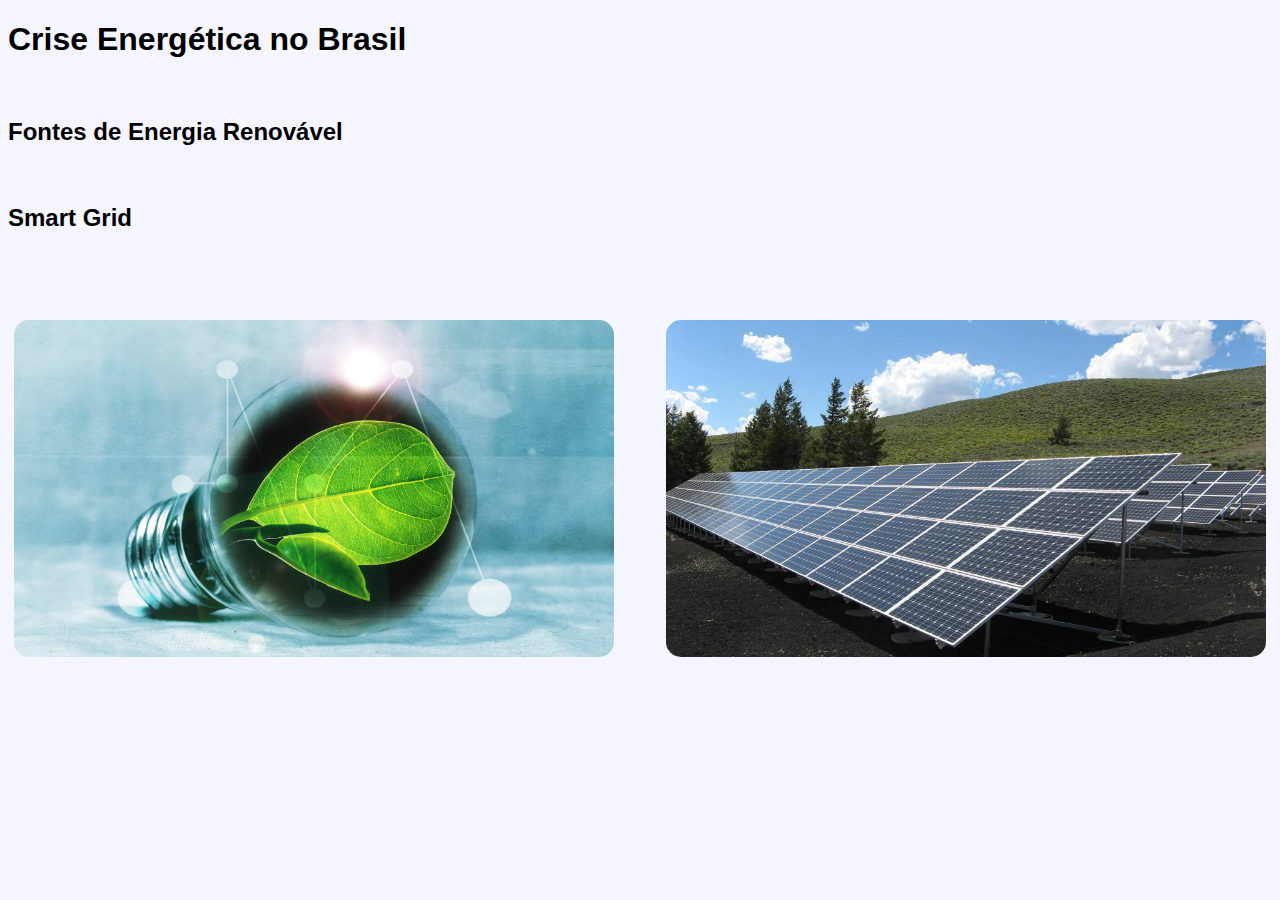
<file: Sprint-Frontend-final/index.html>
<!DOCTYPE html>
<html>
<head>
	<title>Crise Energética no Brasil</title>
	<script src="./js/index.js" defer></script>
	<link rel="stylesheet" type="text/css" href="./style/style.css"/>
	<meta charset="UTF-8">
	<link rel="icon" type="image/x-icon" href=icone.ico>

</head>
<body>
	<div id="corpo">
		<h1 id="titulo">Crise Energética no Brasil</h1>
		<p id="p1"></p> <br>
		
		<h2 id="titulo2">Fontes de Energia Renovável</h2>
		<p id="p2"></p> <br>
		
		<h2 id="titulo3">Smart Grid</h2>
		<p id="p3"></p> <br>
	</div>	
	<div align="center">
		<img id="lampada" src="./images/lampada.jpg" alt="lampada verde"> &nbsp; &nbsp; &nbsp; &nbsp; &nbsp; &nbsp;
		<img id="placa" src="./images/placasolar.jpg" alt="placa solar">
	</div>


</body>
</html>
</file>
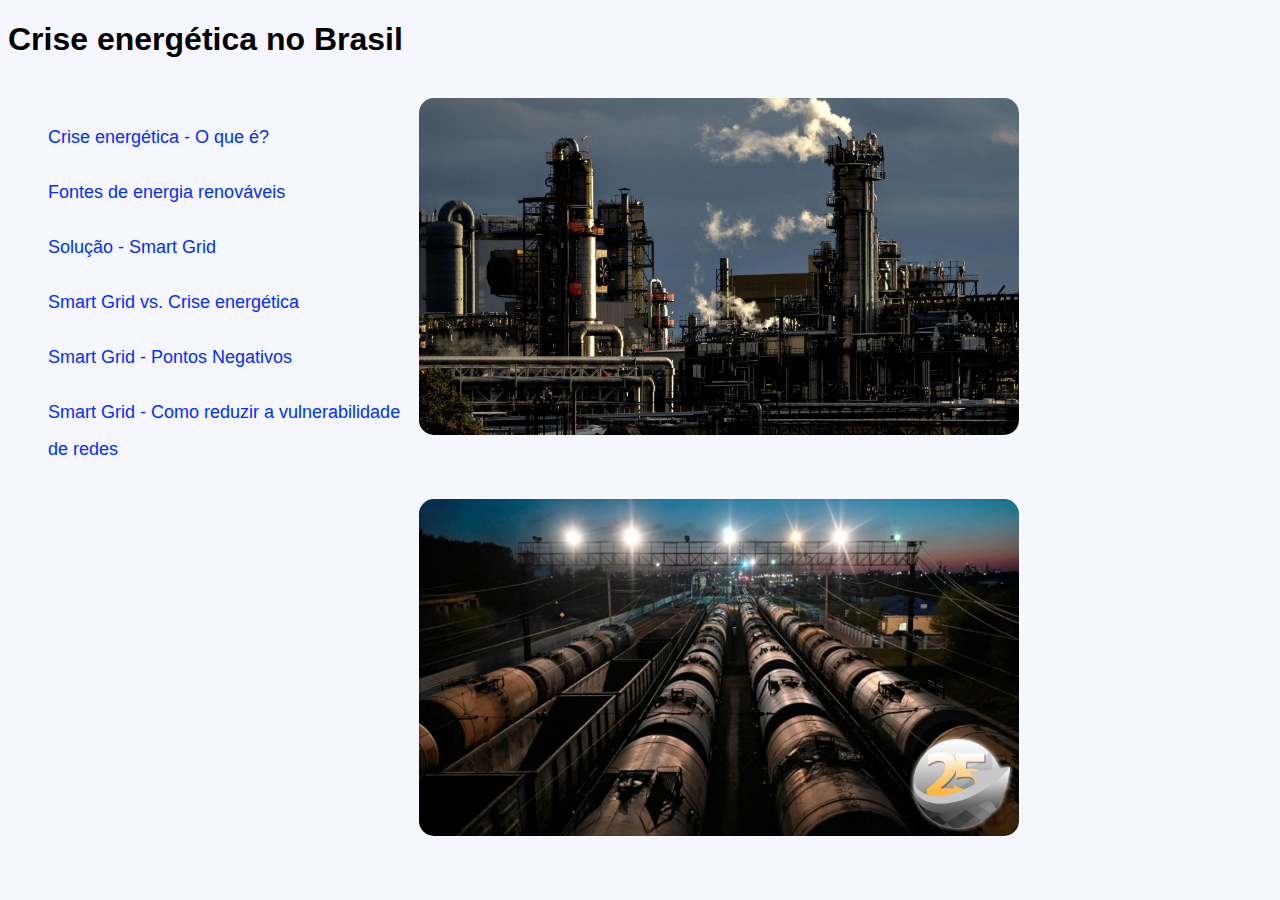
<file: Sprint-Frontend/index.html>
<!DOCTYPE html>
<html lang="en">
<head>
    <meta charset="UTF-8">
    <meta http-equiv="X-UA-Compatible" content="IE=edge">
    <meta name="viewport" content="width=device-width, initial-scale=1.0">
    <link rel="stylesheet" type="text/css" href="style/style.css"/> 
    <title>Crise Energética no Brasil
    </title>
</head>
<body>
    <h1>Crise energética no Brasil</h1>
    <br>
        
    <img src="./imagens/index.jpg" id="index" alt="crise">
    <img src="./imagens/gas.jpg" id="gas" alt="gas">
    <div>
        <ul align="left">  
            <li><a href="./pages/crise.html">Crise energética - O que é?</a></li>
                &nbsp;
            <li><a href="./pages/energias.html">Fontes de energia renováveis</a></li>
                &nbsp;
            <li><a href="./pages/solucao.html">Solução - Smart Grid</a></li> 
                &nbsp;  
            <li><a href="./pages/comparacao.html">Smart Grid vs. Crise energética </a></li>
            &nbsp;
            <li><a href="./pages/pontosnegativos.html">Smart Grid - Pontos Negativos</a></li>
                &nbsp;
            <li><a href="./pages/vunerabilidade.html">Smart Grid - Como reduzir a vulnerabilidade de redes </a></li>
            </ul>
        </div> 
    
</body>
</html>
</file>
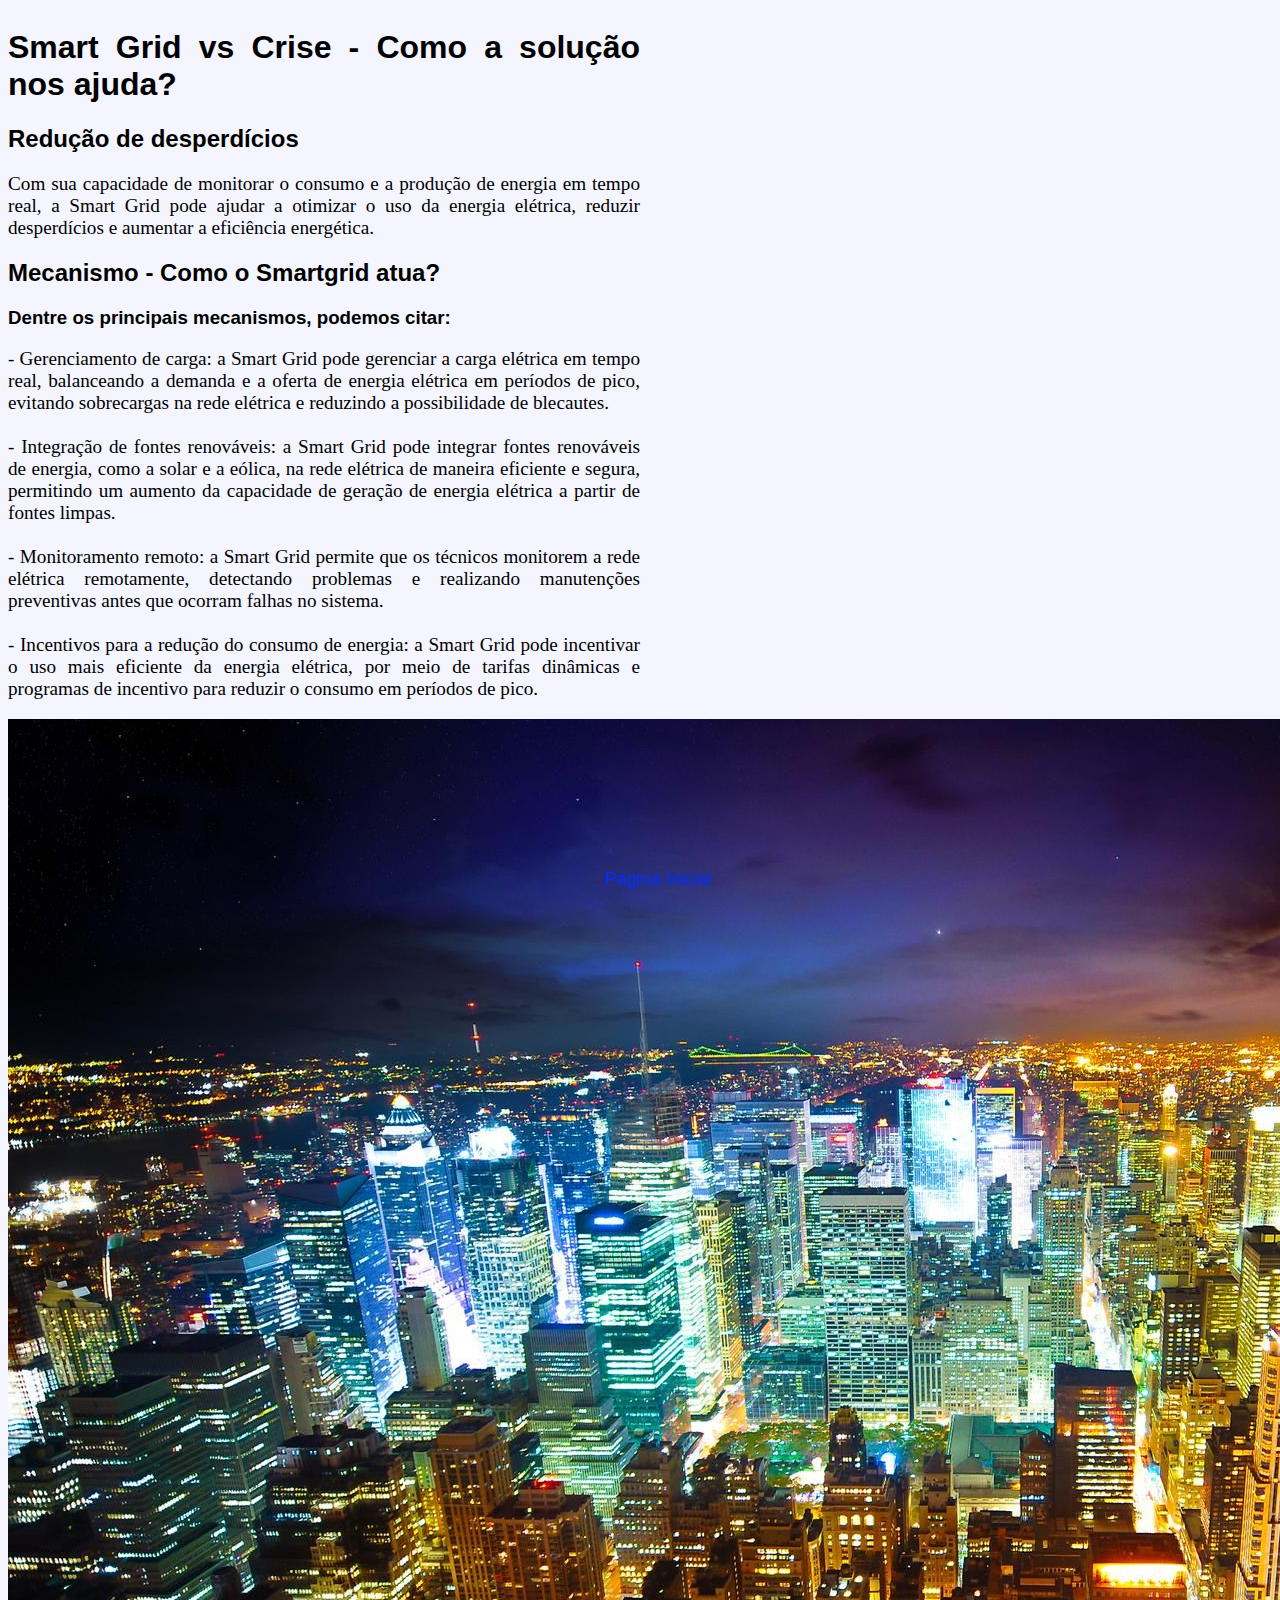
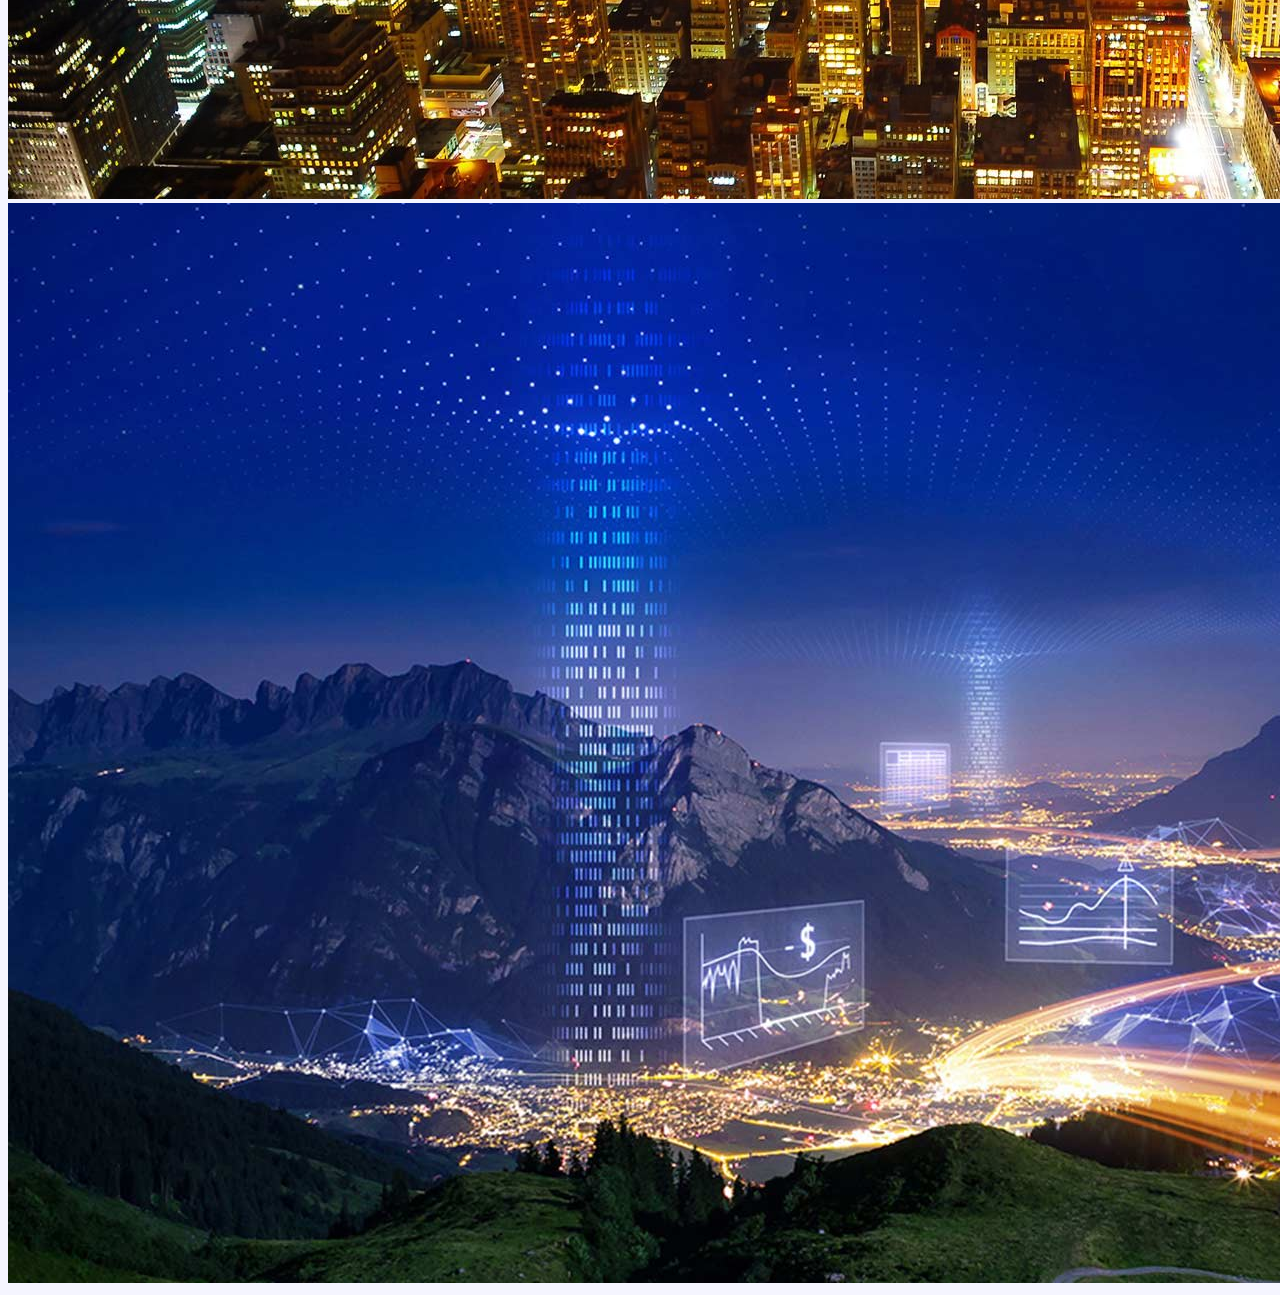
<file: Sprint-Frontend-final/pages/comparacao.html>
<!DOCTYPE html>
<html lang="en">
<head>
    <meta charset="UTF-8">
    <meta http-equiv="X-UA-Compatible" content="IE=edge">
    <meta name="viewport" content="width=device-width, initial-scale=1.0">
    <title>Smart Grid vs Crise</title>
    <link rel="stylesheet" type="text/css" href="../style/style.css"/> 
    <link rel="icon" type="image/x-icon" href=../icone.ico>
</head>
<body>
    <div class="container">
        <h1>Smart Grid vs Crise - Como a solução nos ajuda?</h1>
        <h2>Redução de desperdícios</h2>
            <p>Com sua capacidade de monitorar o consumo e a produção de energia em tempo real, a Smart Grid pode ajudar a otimizar o uso da energia elétrica, reduzir desperdícios e aumentar a eficiência energética.</p>
        <h2>Mecanismo  - Como o Smartgrid atua?</h2>
            <h3>Dentre os principais mecanismos, podemos citar:</h3>
                <p>- Gerenciamento de carga: a Smart Grid pode gerenciar a carga elétrica em tempo real, balanceando a demanda e a oferta de energia elétrica em períodos de pico, evitando sobrecargas na rede elétrica e reduzindo a possibilidade de blecautes. <br><br>- Integração de fontes renováveis: a Smart Grid pode integrar fontes renováveis de energia, como a solar e a eólica, na rede elétrica de maneira eficiente e segura, permitindo um aumento da capacidade de geração de energia elétrica a partir de fontes limpas. <br><br>- Monitoramento remoto: a Smart Grid permite que os técnicos monitorem a rede elétrica remotamente, detectando problemas e realizando manutenções preventivas antes que ocorram falhas no sistema. <br><br>- Incentivos para a redução do consumo de energia: a Smart Grid pode incentivar o uso mais eficiente da energia elétrica, por meio de tarifas dinâmicas e programas de incentivo para reduzir o consumo em períodos de pico.</p>
        </div>
   <img src="../imagens/cidadeiluminada.jpg" id="cidadeiluminada" alt="cidade iluminada" >
   <img src="../imagens/redeeletrica.jpeg" id="redeeletrica" alt="rede eletrica">

    <div id="paginainicial">
    <br><a href="../index.html" target="_parent">Página Inicial</a>
    </div>
</body>
</html>
</file>
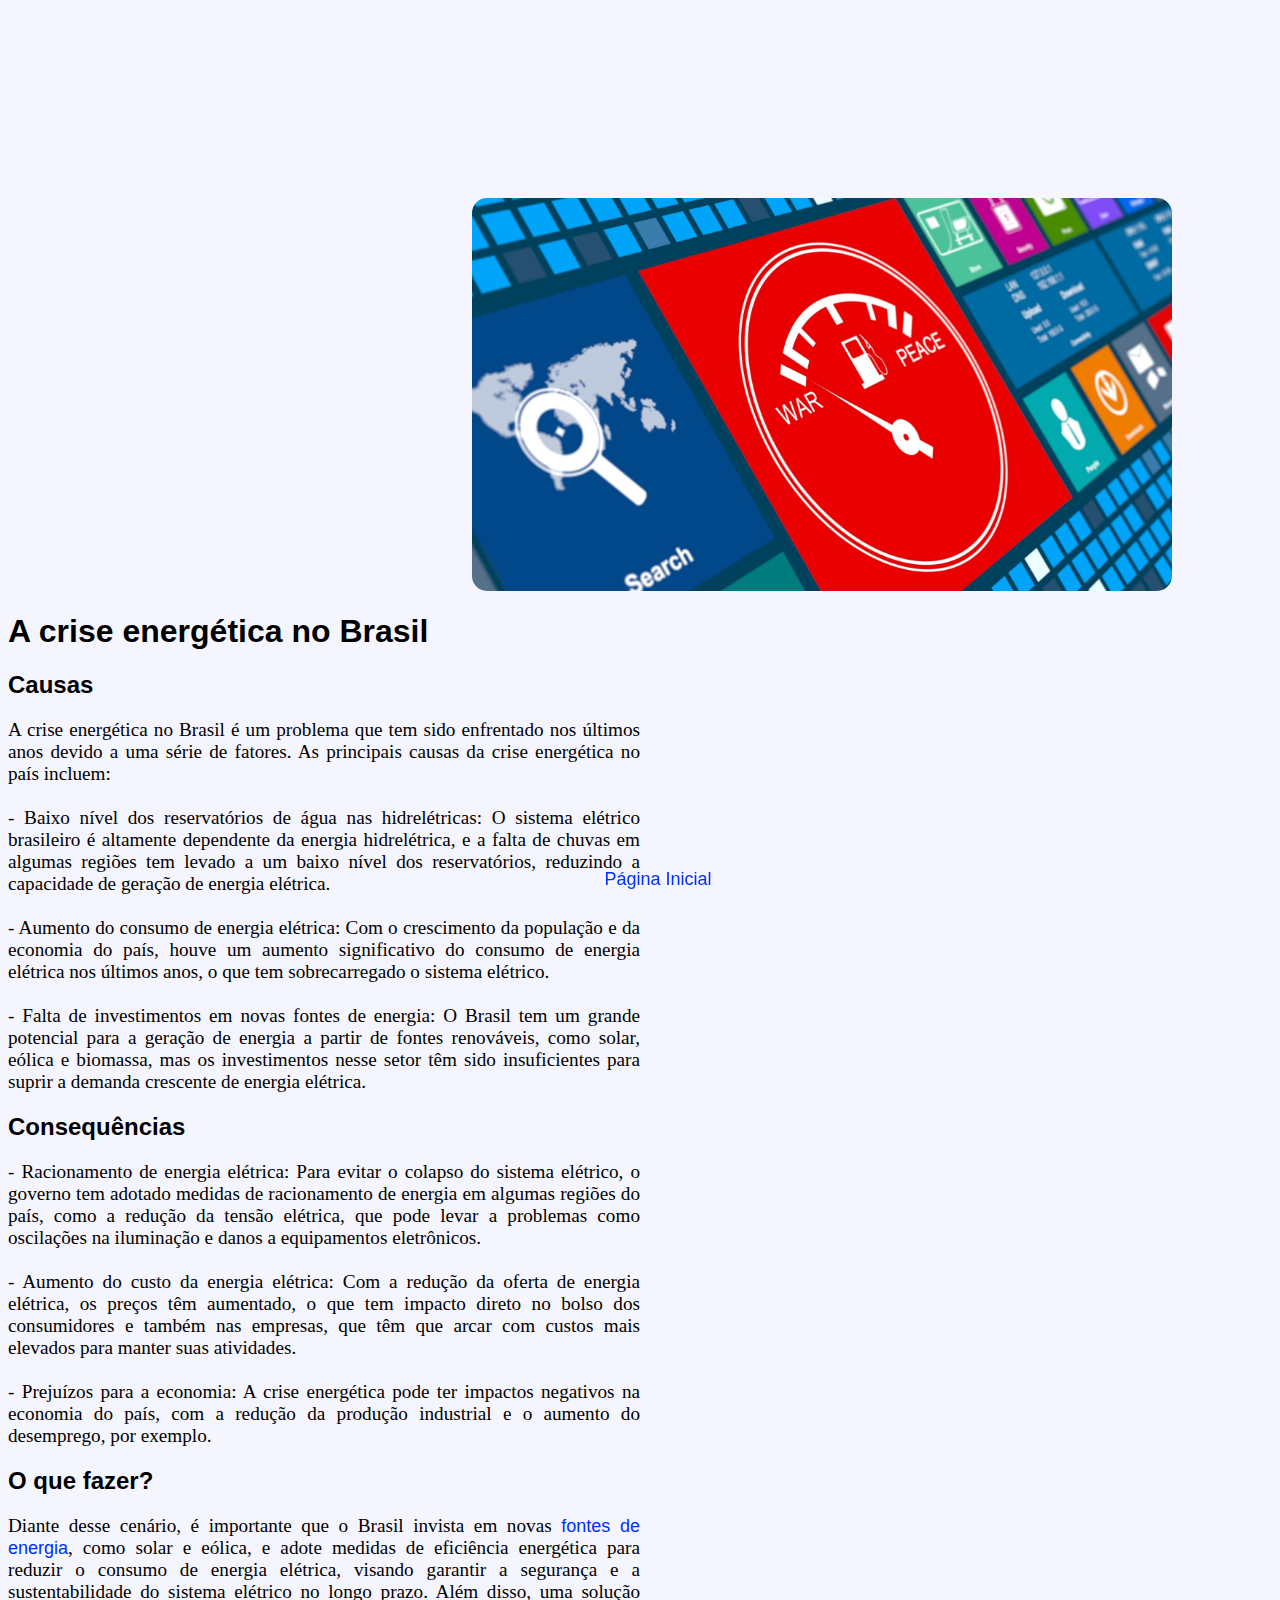
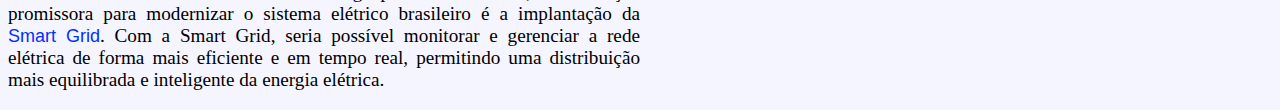
<file: Sprint-Frontend-final/pages/crise.html>
<!DOCTYPE html>
<html lang="en">
<head>
    <meta charset="UTF-8">
    <link rel="stylesheet" type="text/css" href="../style/style.css"/>
    <script src="../js/crise.js" defer></script>
    <title>Crise energética no Brasil</title>
    <link rel="icon" type="image/x-icon" href=../icone.ico>
</head>
<body>
    <img id="crise" src="../images/crise.jpg" alt="crise de energia"> <br>


    <div class="container">
        <h1 id="tituloh1crise">A crise energética no Brasil</h1>
        <h2 id="tituloh2crise">Causas</h2>
        <p id="textocrise">A crise energética no Brasil é um problema que tem sido enfrentado nos últimos anos devido a uma série de fatores. As principais causas da crise energética no país incluem:<br><br>- Baixo nível dos reservatórios de água nas hidrelétricas: O sistema elétrico brasileiro é altamente dependente da energia hidrelétrica, e a falta de chuvas em algumas regiões tem levado a um baixo nível dos reservatórios, reduzindo a capacidade de geração de energia elétrica.<br><br>- Aumento do consumo de energia elétrica: Com o crescimento da população e da economia do país, houve um aumento significativo do consumo de energia elétrica nos últimos anos, o que tem sobrecarregado o sistema elétrico. <br><br>- Falta de investimentos em novas fontes de energia: O Brasil tem um grande potencial para a geração de energia a partir de fontes renováveis, como solar, eólica e biomassa, mas os investimentos nesse setor têm sido insuficientes para suprir a demanda crescente de energia elétrica.</p>
        <h2 id="tituloh2crise">Consequências</h2>
        <p>- Racionamento de energia elétrica: Para evitar o colapso do sistema elétrico, o governo tem adotado medidas de racionamento de energia em algumas regiões do país, como a redução da tensão elétrica, que pode levar a problemas como oscilações na iluminação e danos a equipamentos eletrônicos. <br><br>- Aumento do custo da energia elétrica: Com a redução da oferta de energia elétrica, os preços têm aumentado, o que tem impacto direto no bolso dos consumidores e também nas empresas, que têm que arcar com custos mais elevados para manter suas atividades. <br><br>- Prejuízos para a economia: A crise energética pode ter impactos negativos na economia do país, com a redução da produção industrial e o aumento do desemprego, por exemplo.</p>
        <h2>O que fazer?</h2>
        <p> Diante desse cenário, é importante que o Brasil invista em novas <a href="./energias.html">fontes de energia</a>, como solar e eólica, e adote medidas de eficiência energética para reduzir o consumo de energia elétrica, visando garantir a segurança e a sustentabilidade do sistema elétrico no longo prazo. Além disso, uma solução promissora para modernizar o sistema elétrico brasileiro é a implantação da <a href="./smartgrid.html">Smart Grid</a>. Com a Smart Grid, seria possível monitorar e gerenciar a rede elétrica de forma mais eficiente e em tempo real, permitindo uma distribuição mais equilibrada e inteligente da energia elétrica.</p>
    </div>

    <br>

    <div id="paginainicial">
        <a href="../index.html">Página Inicial</a>
    </div>
</body>
</html>
</file>
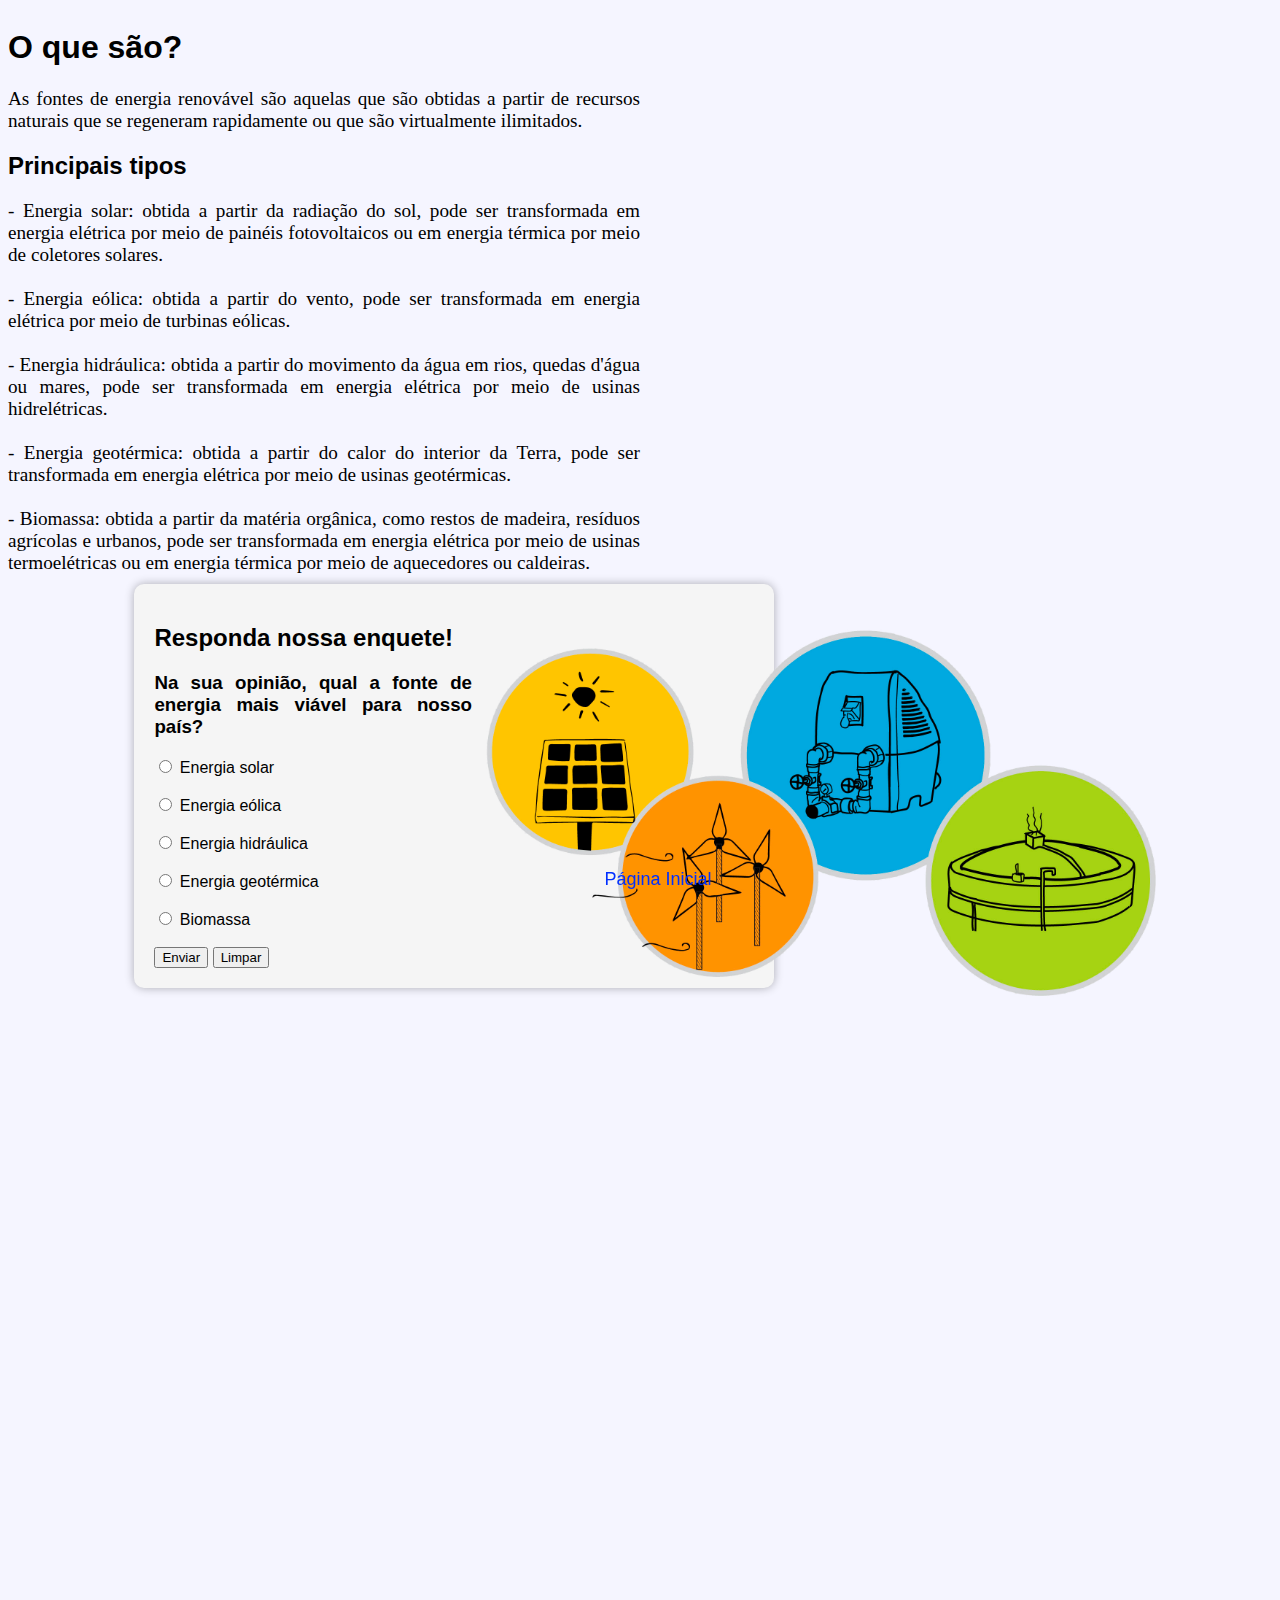
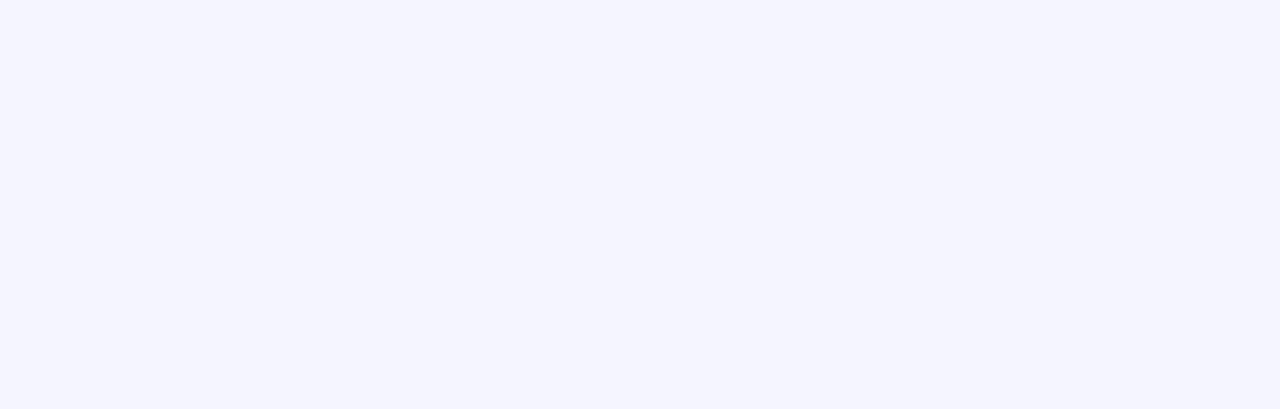
<file: Sprint-Frontend-final/pages/energias.html>
<!DOCTYPE html>
<html lang="en">
<head>
    <meta charset="UTF-8">
    <title>Energias renováveis</title>
    <link rel="stylesheet" type="text/css" href="../style/style.css"/>
    <script src="../js/energias.js" defer></script>
    <link rel="icon" type="image/x-icon" href=../icone.ico>
</head>
<body>
    <div class="container">
        <h1>O que são?</h1>
        <p>As fontes de energia renovável são aquelas que são obtidas a partir de recursos naturais que se regeneram rapidamente ou que são virtualmente ilimitados.</p>
        <h2>Principais tipos</h2>
        <p> - Energia solar: obtida a partir da radiação do sol, pode ser transformada em energia elétrica por meio de painéis fotovoltaicos ou em energia térmica por meio de coletores solares. <br><br>
    
            - Energia eólica: obtida a partir do vento, pode ser transformada em energia elétrica por meio de turbinas eólicas. <br><br>
            
            - Energia hidráulica: obtida a partir do movimento da água em rios, quedas d'água ou mares, pode ser transformada em energia elétrica por meio de usinas hidrelétricas. <br><br>
            
            - Energia geotérmica: obtida a partir do calor do interior da Terra, pode ser transformada em energia elétrica por meio de usinas geotérmicas. <br><br>
            
            - Biomassa: obtida a partir da matéria orgânica, como restos de madeira, resíduos agrícolas e urbanos, pode ser transformada em energia elétrica por meio de usinas termoelétricas ou em energia térmica por meio de aquecedores ou caldeiras. <br><br>
            </p>
    </div>  <br> <br> <br> <br><br> <br> <br> <br><br> <br> <br> <br><br> <br> <br> <br><br> <br> <br> <br><br> <br> <br> <br><br> <br> <br> <br>
    
    <img src="../images/energias.png" id="energias"> <br> <br> <br> <br>

    

    <div id="paginainicial">
        <a href="../index.html">Página Inicial</a>
    </div>

    <div id="form">
      <form>
          <h2>Responda nossa enquete!</h2> 
          <h3>Na sua opinião, qual a fonte de energia mais viável para nosso país?</h3>
              <div>
                <input type="radio" id="opcao1" name="opcao" >
                <label for="opcao1">Energia solar</label>
              </div>
            <br>
              <div>
                <input type="radio" id="opcao2" name="opcao">
                <label for="opcao2">Energia eólica</label>
              </div>
              <br>
              <div>
                <input type="radio" id="opcao3" name="opcao">
                <label for="opcao3">Energia hidráulica</label>
              </div>
              <br>
              <div>
                <input type="radio" id="opcao4" name="opcao" >
                <label for="opcao4">Energia geotérmica</label>
              </div>
              <br>
              <div>
                <input type="radio" id="opcao5" name="opcao">
                <label for="opcao5">Biomassa</label>
              </div>
              <br>
              <button type="button" onclick="mostrarResultado()">Enviar</button>         
              <button type="button" onclick="limparSelecao()">Limpar</button>
      </form> 
    </div>  
</body>
</html>
</file>
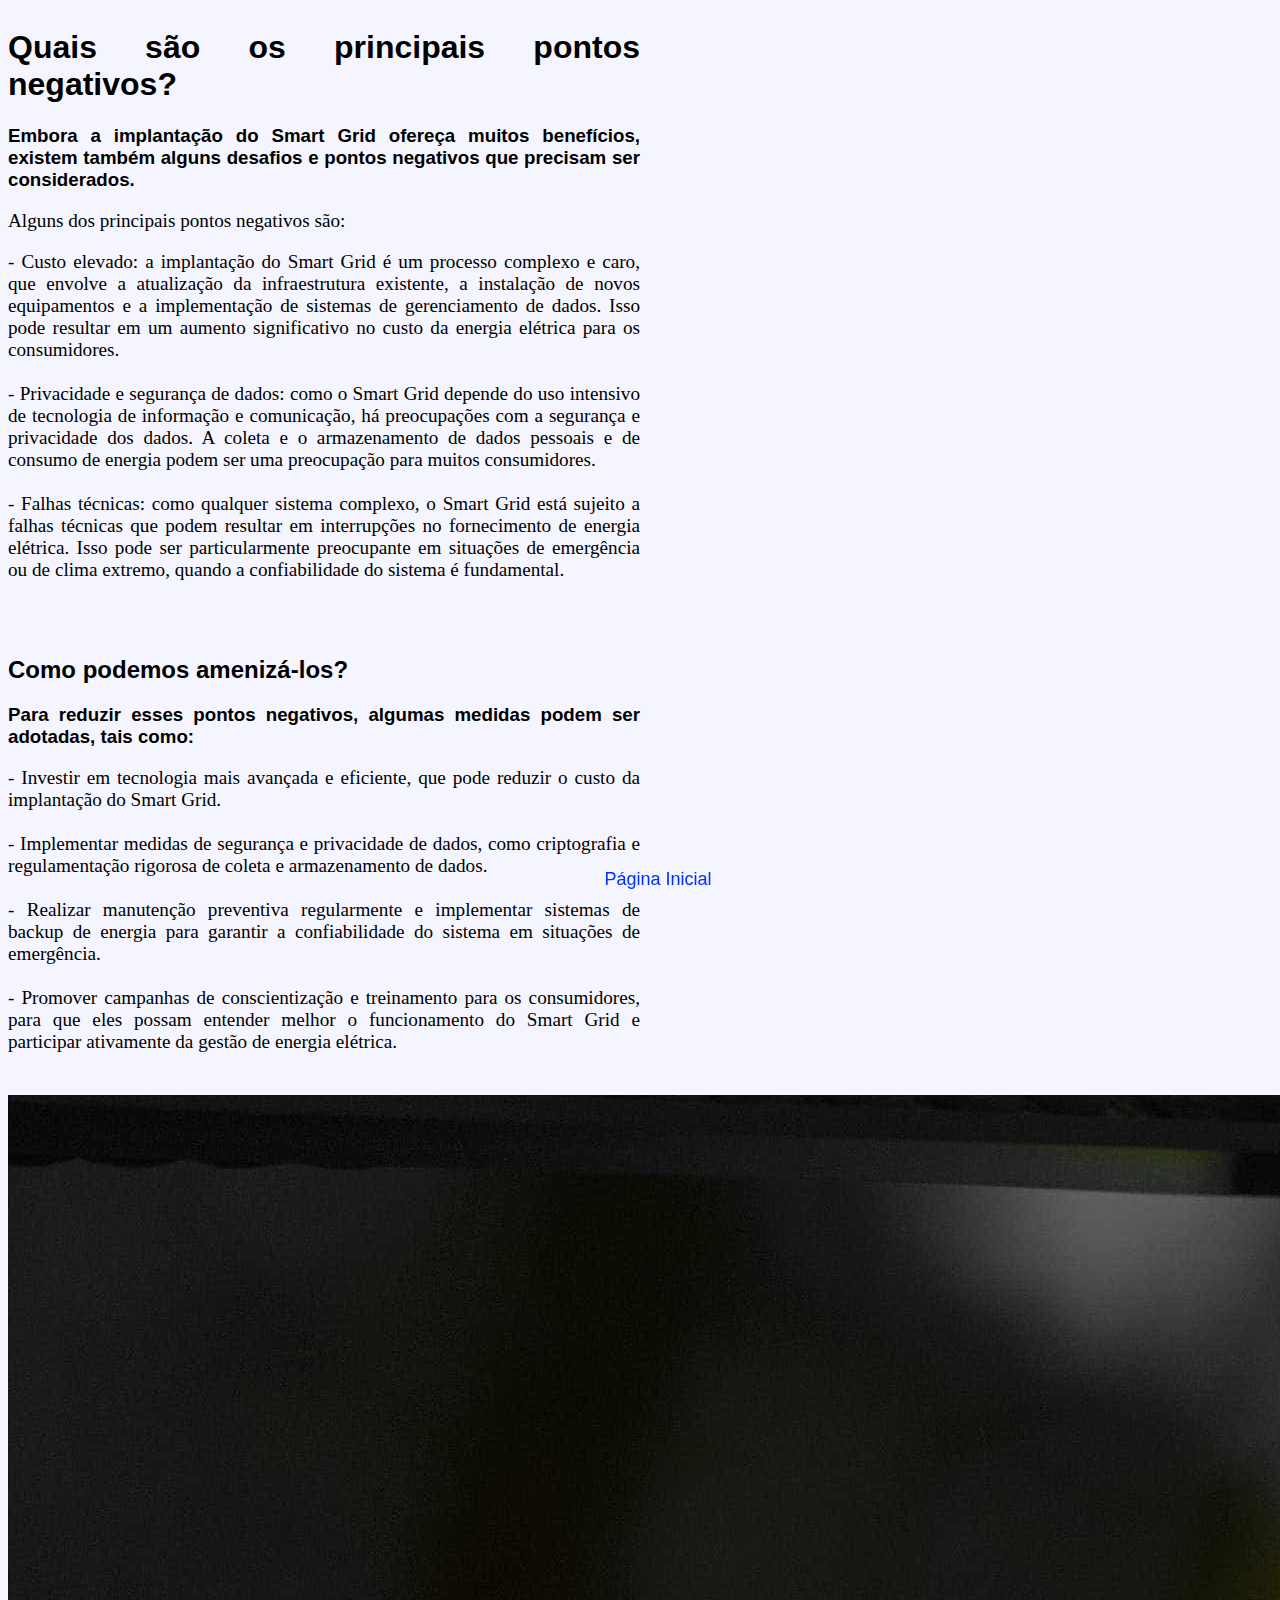
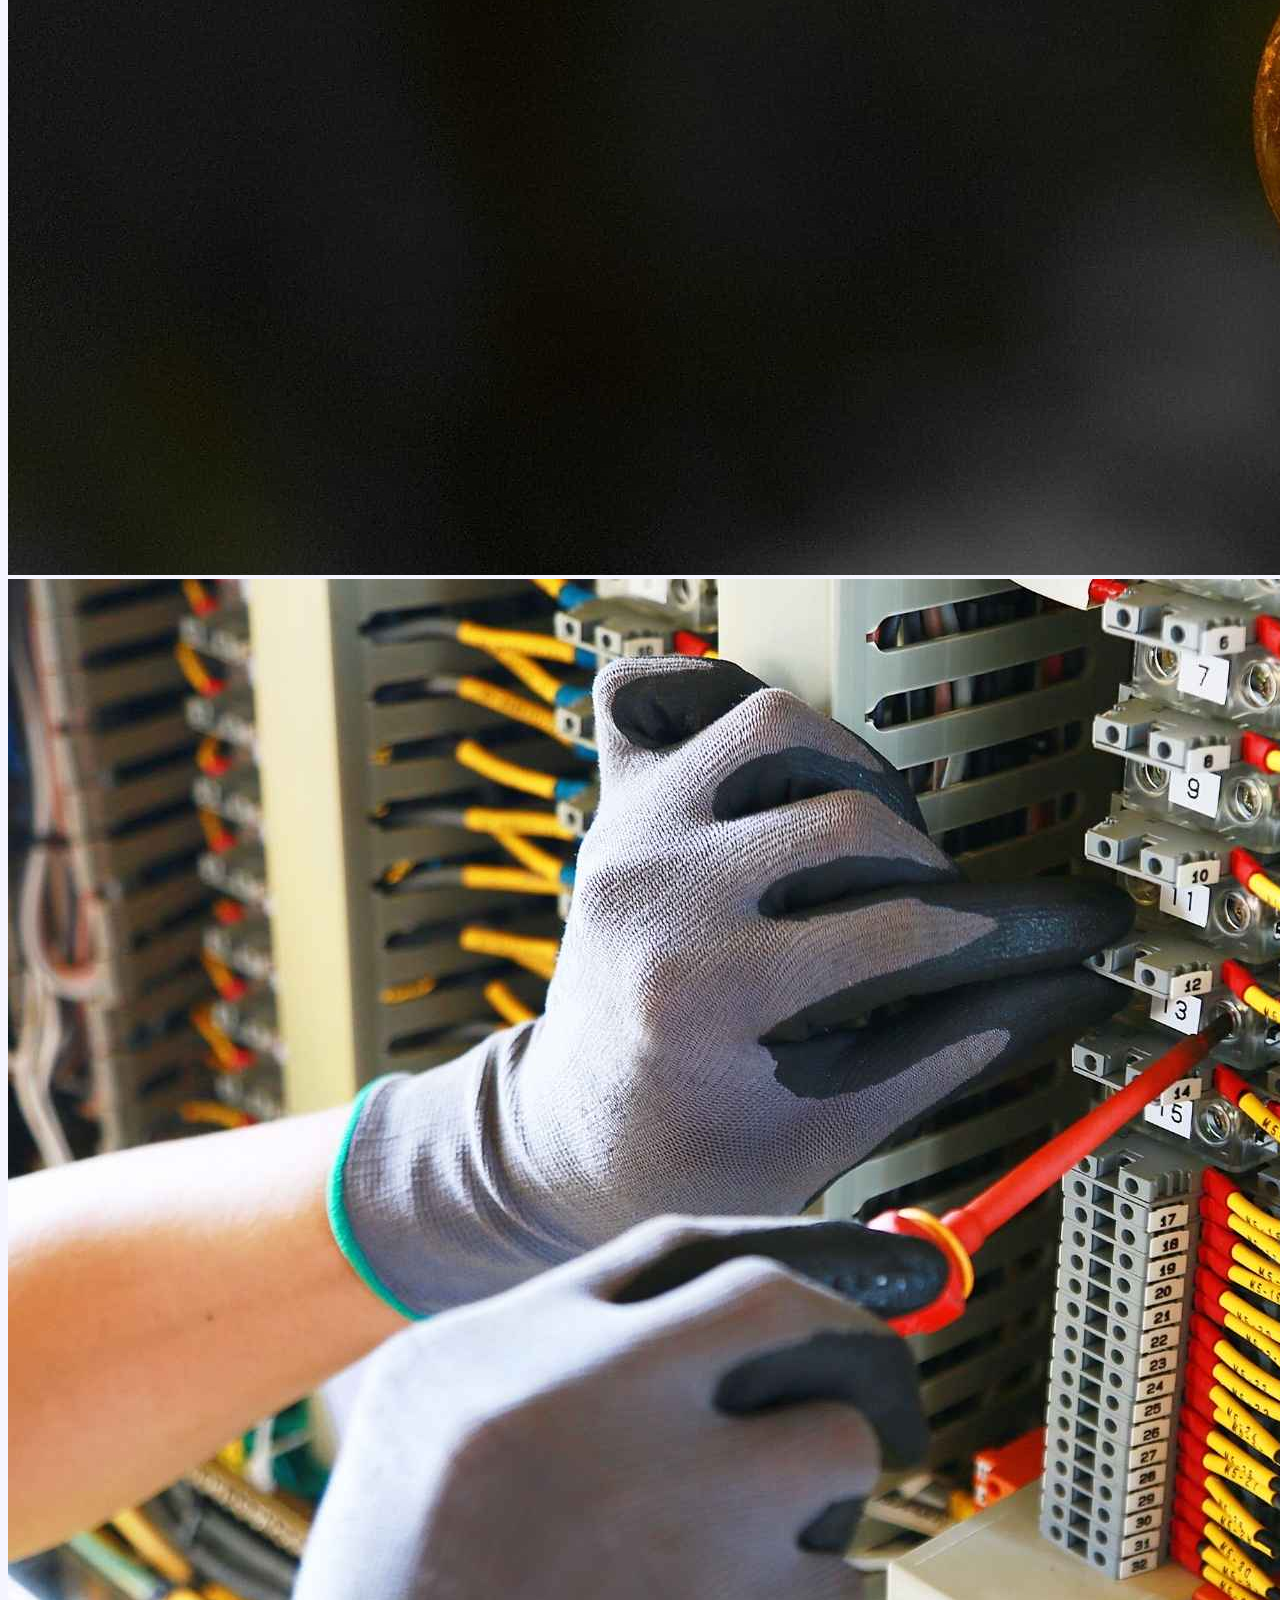
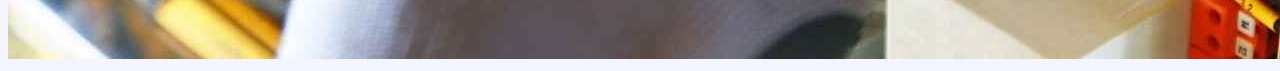
<file: Sprint-Frontend-final/pages/pontosnegativos.html>
<!DOCTYPE html>
<html lang="en">
<head>
    <meta charset="UTF-8">
    <meta http-equiv="X-UA-Compatible" content="IE=edge">
    <meta name="viewport" content="width=device-width, initial-scale=1.0">
    <title>Smartgrid - Pontos Negativos</title>
    <link rel="stylesheet" type="text/css" href="../style/style.css"/> 
    <link rel="icon" type="image/x-icon" href=../icone.ico>
    
</head>
<body>
   <div class="container">
      <h1>Quais são os principais pontos negativos?</h1>
         <h3>Embora a implantação do Smart Grid ofereça muitos benefícios, existem também alguns desafios e pontos negativos que precisam ser considerados.</h3>
            <p>Alguns dos principais pontos negativos são:</p>
            <p>- Custo elevado: a implantação do Smart Grid é um processo complexo e caro, que envolve a atualização da infraestrutura existente, a instalação de novos equipamentos e a implementação de sistemas de gerenciamento de dados. Isso pode resultar em um aumento significativo no custo da energia elétrica para os consumidores. <br><br>- Privacidade e segurança de dados: como o Smart Grid depende do uso intensivo de tecnologia de informação e comunicação, há preocupações com a segurança e privacidade dos dados. A coleta e o armazenamento de dados pessoais e de consumo de energia podem ser uma preocupação para muitos consumidores.<br><br>- Falhas técnicas: como qualquer sistema complexo, o Smart Grid está sujeito a falhas técnicas que podem resultar em interrupções no fornecimento de energia elétrica. Isso pode ser particularmente preocupante em situações de emergência ou de clima extremo, quando a confiabilidade do sistema é fundamental.</p> <br><br>
      <h2>Como podemos amenizá-los?</h2>
      <h3>Para reduzir esses pontos negativos, algumas medidas podem ser adotadas, tais como:</h3>
         <p>- Investir em tecnologia mais avançada e eficiente, que pode reduzir o custo da implantação do Smart Grid.<br><br>

            - Implementar medidas de segurança e privacidade de dados, como criptografia e regulamentação rigorosa de coleta e armazenamento de dados.<br><br>
            
            - Realizar manutenção preventiva regularmente e implementar sistemas de backup de energia para garantir a confiabilidade do sistema em situações de emergência.<br><br>
            
            - Promover campanhas de conscientização e treinamento para os consumidores, para que eles possam entender melhor o funcionamento do Smart Grid e participar ativamente da gestão de energia elétrica.<br><br>
         </p>
   </div>
   <img src="../imagens/falhaeletrica.jpg" id="falhaeletrica" alt="falha eletrica">
   <img src="../imagens/manutencao.jpg" id="manutencao" alt="manutencao">
  




<div id="paginainicial">
<a href="../index.html">Página Inicial</a>
</div>
</body>
</html>
</file>
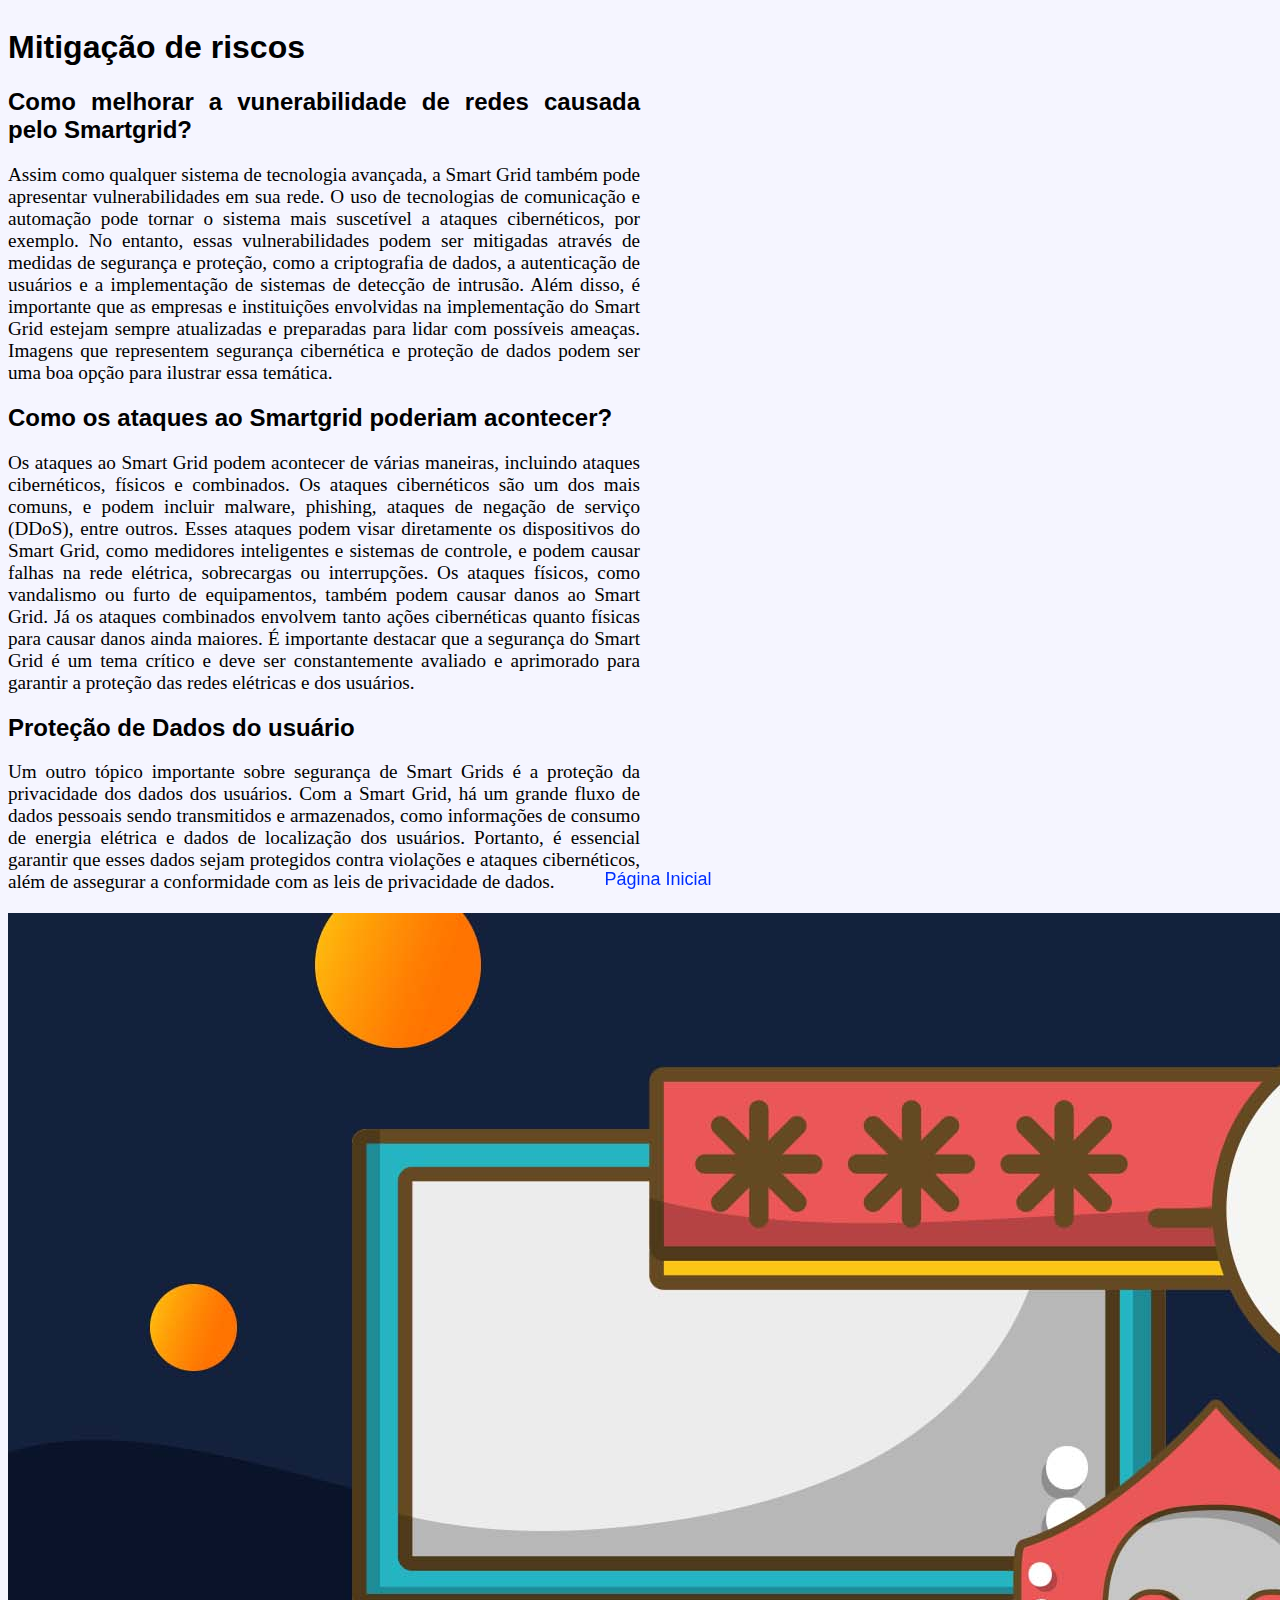
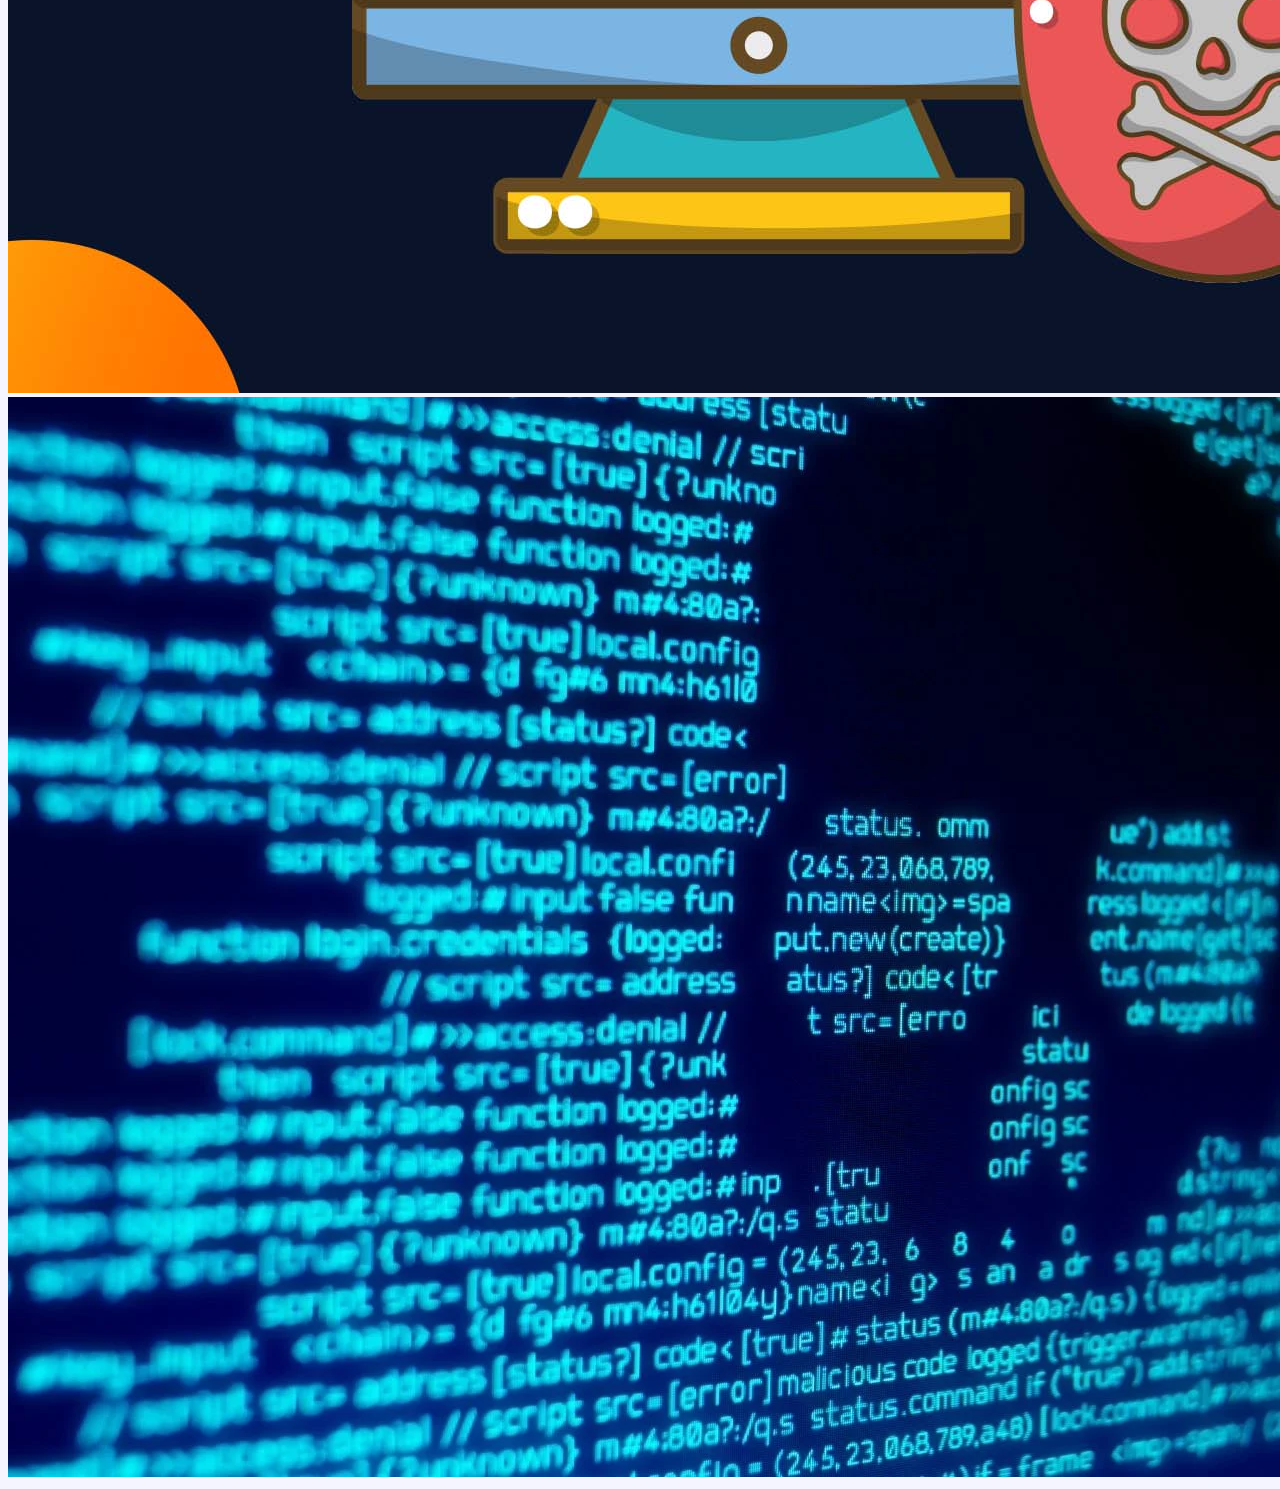
<file: Sprint-Frontend-final/pages/vunerabilidade.html>
<!DOCTYPE html>
<html lang="en">
<head>
    <meta charset="UTF-8">
    <meta http-equiv="X-UA-Compatible" content="IE=edge">
    <meta name="viewport" content="width=device-width, initial-scale=1.0">
    <title>Mitigação de Riscos</title>
    <link rel="stylesheet" type="text/css" href="../style/style.css"/> 
    <link rel="icon" type="image/x-icon" href=../icone.ico>
</head>
<body>
    <div class="container">
        <h1>Mitigação de riscos</h1>
            <h2>Como melhorar a vunerabilidade de redes causada pelo Smartgrid?</h2>
            <p>Assim como qualquer sistema de tecnologia avançada, a Smart Grid também pode apresentar vulnerabilidades em sua rede. O uso de tecnologias de comunicação e automação pode tornar o sistema mais suscetível a ataques cibernéticos, por exemplo. No entanto, essas vulnerabilidades podem ser mitigadas através de medidas de segurança e proteção, como a criptografia de dados, a autenticação de usuários e a implementação de sistemas de detecção de intrusão. Além disso, é importante que as empresas e instituições envolvidas na implementação do Smart Grid estejam sempre atualizadas e preparadas para lidar com possíveis ameaças. Imagens que representem segurança cibernética e proteção de dados podem ser uma boa opção para ilustrar essa temática.</p>
        <h2>Como os ataques ao Smartgrid poderiam acontecer?</h2>
        <p>Os ataques ao Smart Grid podem acontecer de várias maneiras, incluindo ataques cibernéticos, físicos e combinados. Os ataques cibernéticos são um dos mais comuns, e podem incluir malware, phishing, ataques de negação de serviço (DDoS), entre outros. Esses ataques podem visar diretamente os dispositivos do Smart Grid, como medidores inteligentes e sistemas de controle, e podem causar falhas na rede elétrica, sobrecargas ou interrupções. Os ataques físicos, como vandalismo ou furto de equipamentos, também podem causar danos ao Smart Grid. Já os ataques combinados envolvem tanto ações cibernéticas quanto físicas para causar danos ainda maiores. É importante destacar que a segurança do Smart Grid é um tema crítico e deve ser constantemente avaliado e aprimorado para garantir a proteção das redes elétricas e dos usuários.</p>
        <h2>Proteção de Dados do usuário</h2>
        <p>Um outro tópico importante sobre segurança de Smart Grids é a proteção da privacidade dos dados dos usuários. Com a Smart Grid, há um grande fluxo de dados pessoais sendo transmitidos e armazenados, como informações de consumo de energia elétrica e dados de localização dos usuários. Portanto, é essencial garantir que esses dados sejam protegidos contra violações e ataques cibernéticos, além de assegurar a conformidade com as leis de privacidade de dados.</p>
    </div>
    <div id="paginainicial">
        <a href="../index.html">Página Inicial</a>
    </div>

    <img src="../imagens/ataque.jpg" id="ataque" alt="ataque cibernetico">
    <img src="../imagens/ataque2.jpg" id="ataque2" alt="ataque cibernetico monitor">
</body>
</html>
</file>
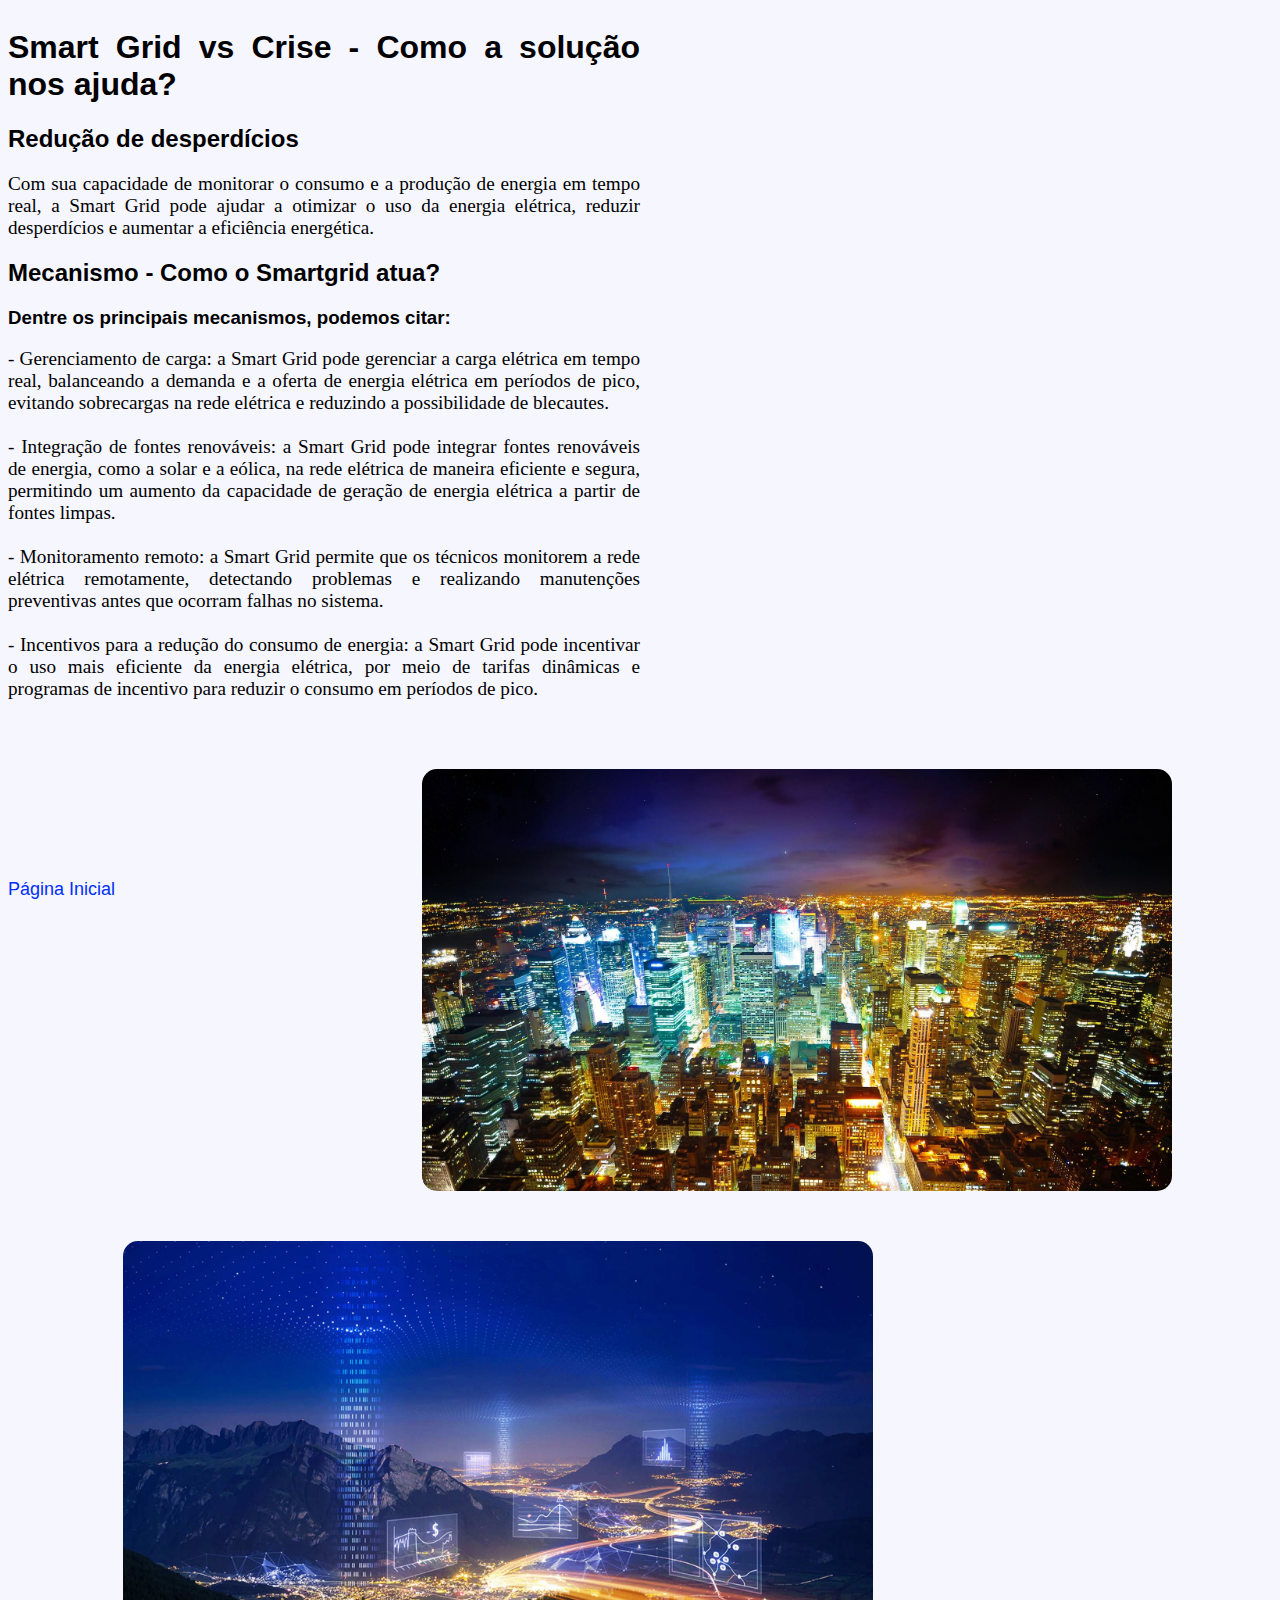
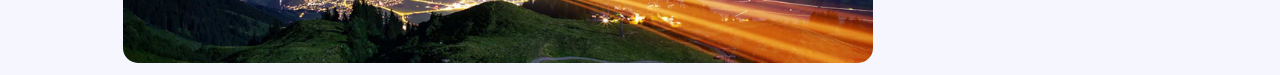
<file: Sprint-Frontend/pages/comparacao.html>
<!DOCTYPE html>
<html lang="en">
<head>
    <meta charset="UTF-8">
    <meta http-equiv="X-UA-Compatible" content="IE=edge">
    <meta name="viewport" content="width=device-width, initial-scale=1.0">
    <title>Smart Grid vs Crise</title>
    <link rel="stylesheet" type="text/css" href="../style/style.css"/> 
</head>
<body>
    <div class="container">
        <h1>Smart Grid vs Crise - Como a solução nos ajuda?</h1>
        <h2>Redução de desperdícios</h2>
            <p>Com sua capacidade de monitorar o consumo e a produção de energia em tempo real, a Smart Grid pode ajudar a otimizar o uso da energia elétrica, reduzir desperdícios e aumentar a eficiência energética.</p>
        <h2>Mecanismo  - Como o Smartgrid atua?</h2>
            <h3>Dentre os principais mecanismos, podemos citar:</h3>
                <p>- Gerenciamento de carga: a Smart Grid pode gerenciar a carga elétrica em tempo real, balanceando a demanda e a oferta de energia elétrica em períodos de pico, evitando sobrecargas na rede elétrica e reduzindo a possibilidade de blecautes. <br><br>- Integração de fontes renováveis: a Smart Grid pode integrar fontes renováveis de energia, como a solar e a eólica, na rede elétrica de maneira eficiente e segura, permitindo um aumento da capacidade de geração de energia elétrica a partir de fontes limpas. <br><br>- Monitoramento remoto: a Smart Grid permite que os técnicos monitorem a rede elétrica remotamente, detectando problemas e realizando manutenções preventivas antes que ocorram falhas no sistema. <br><br>- Incentivos para a redução do consumo de energia: a Smart Grid pode incentivar o uso mais eficiente da energia elétrica, por meio de tarifas dinâmicas e programas de incentivo para reduzir o consumo em períodos de pico.</p>
        </div>
   <img src="../imagens/cidadeiluminada.jpg" id="cidadeiluminada" alt="cidade iluminada" >
   <img src="../imagens/redeeletrica.jpeg" id="redeeletrica" alt="rede eletrica">

    <div id="paginainicial">
    <br><a href="../index.html" target="_parent">Página Inicial</a>
    </div>
</body>
</html>
</file>
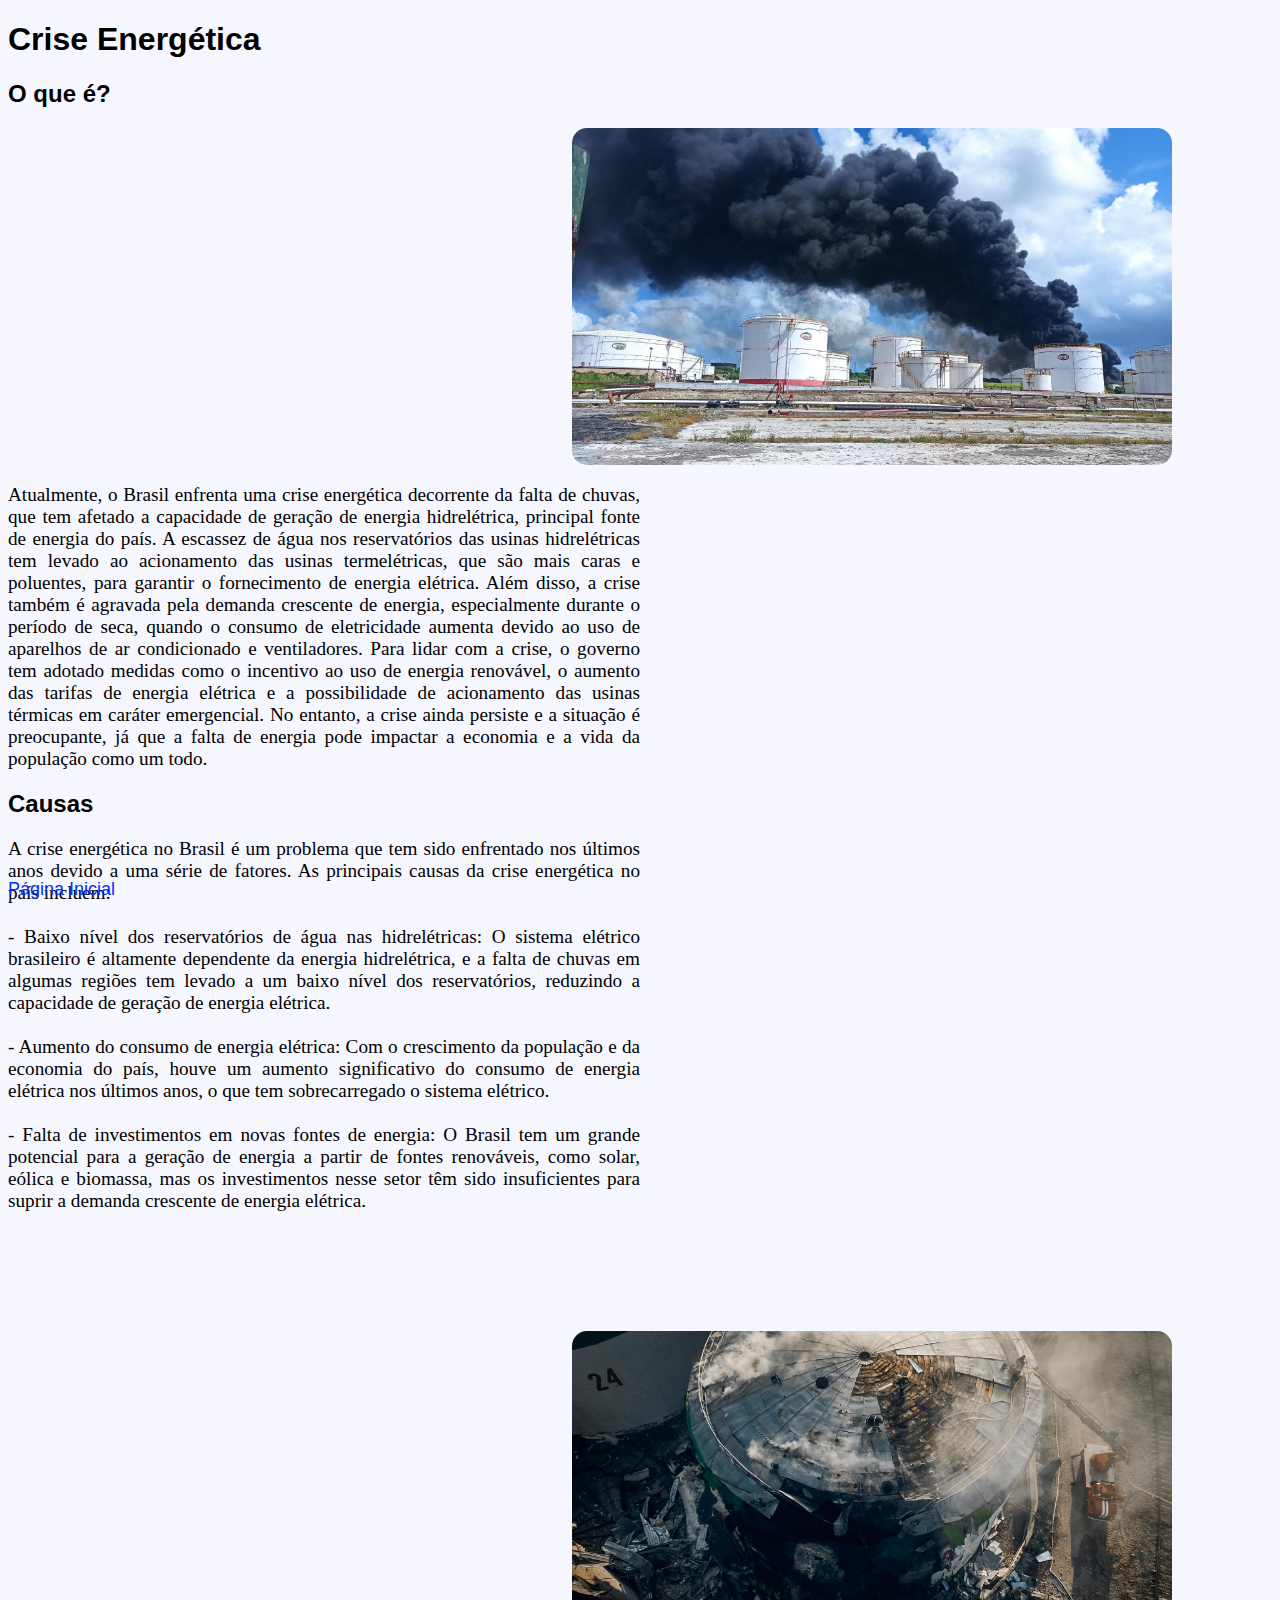
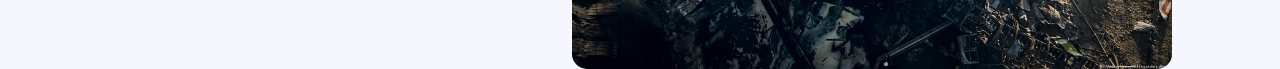
<file: Sprint-Frontend/pages/crise.html>
<!DOCTYPE html>
<html lang="en">
<head>
    <meta charset="UTF-8">
    <meta http-equiv="X-UA-Compatible" content="IE=edge">
    <meta name="viewport" content="width=device-width, initial-scale=1.0">
    <title>O que é a Crise Energética</title>
    <link rel="stylesheet" type="text/css" href="../style/style.css"/>  
</head>
<body>
    <h1>Crise Energética</h1>
    <h2>O que é?</h2>
    <div>
        <img src="../imagens/criseenergetica.jpg" alt="crise energetica" id="fotocrise"> 
    </div>
    <div class="container">
        <p id="texto-crise-1">Atualmente, o Brasil enfrenta uma crise energética decorrente da falta de chuvas, que tem afetado a capacidade de geração de energia hidrelétrica, principal fonte de energia do país. A escassez de água nos reservatórios das usinas hidrelétricas tem levado ao acionamento das usinas termelétricas, que são mais caras e poluentes, para garantir o fornecimento de energia elétrica. Além disso, a crise também é agravada pela demanda crescente de energia, especialmente durante o período de seca, quando o consumo de eletricidade aumenta devido ao uso de aparelhos de ar condicionado e ventiladores. Para lidar com a crise, o governo tem adotado medidas como o incentivo ao uso de energia renovável, o aumento das tarifas de energia elétrica e a possibilidade de acionamento das usinas térmicas em caráter emergencial. No entanto, a crise ainda persiste e a situação é preocupante, já que a falta de energia pode impactar a economia e a vida da população como um todo.</p>
       
        <h2>Causas</h2>
       <p> A crise energética no Brasil é um problema que tem sido enfrentado nos últimos anos devido a uma série de fatores. As principais causas da crise energética no país incluem:<br><br>- Baixo nível dos reservatórios de água nas hidrelétricas: O sistema elétrico brasileiro é altamente dependente da energia hidrelétrica, e a falta de chuvas em algumas regiões tem levado a um baixo nível dos reservatórios, reduzindo a capacidade de geração de energia elétrica.<br><br>- Aumento do consumo de energia elétrica: Com o crescimento da população e da economia do país, houve um aumento significativo do consumo de energia elétrica nos últimos anos, o que tem sobrecarregado o sistema elétrico. <br><br>- Falta de investimentos em novas fontes de energia: O Brasil tem um grande potencial para a geração de energia a partir de fontes renováveis, como solar, eólica e biomassa, mas os investimentos nesse setor têm sido insuficientes para suprir a demanda crescente de energia elétrica.</p>
       
    </div>    
    <br> <br><img src="../imagens/causas.jpg" alt="causas" id="fotocausa">
    <br><br><br><br><br><br><br><br><br><br><br><br><br><br><br><br><br><br><br><br><br><br><br><br><br><br><br><br><br><br><br><br><br><br>
    <div id="paginainicial">
        <a href="../index.html">Página Inicial</a>
    </div>
</body>
</html>
</file>
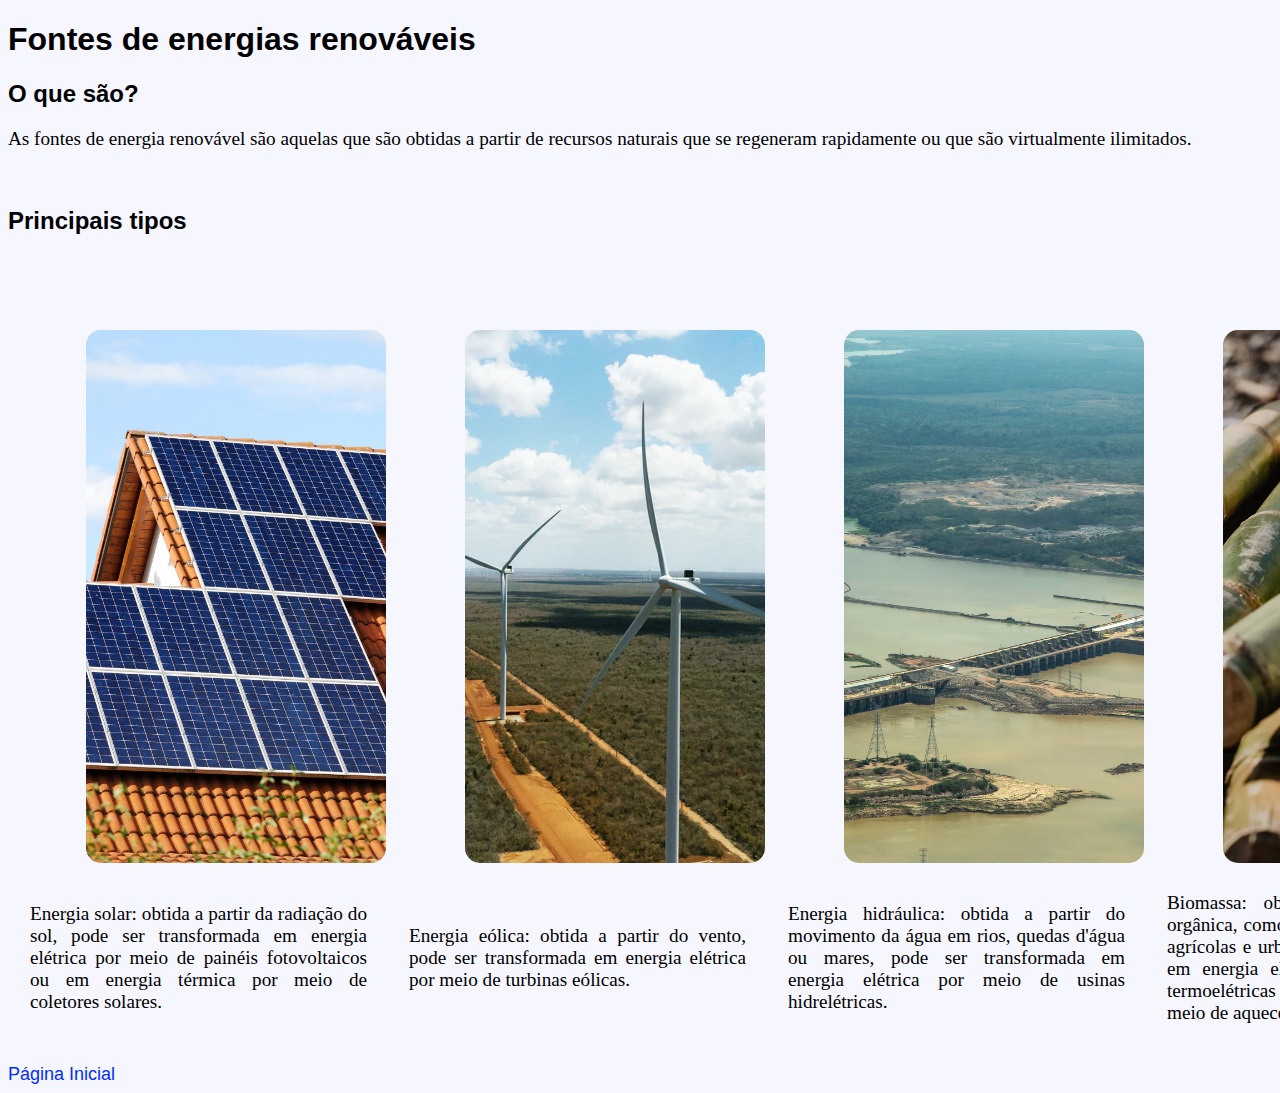
<file: Sprint-Frontend/pages/energias.html>
<!DOCTYPE html>
<html lang="en">
<head>
    <meta charset="UTF-8">
    <meta http-equiv="X-UA-Compatible" content="IE=edge">
    <meta name="viewport" content="width=device-width, initial-scale=1.0">
    <title>Energias renováveis</title>
    <link rel="stylesheet" type="text/css" href="../style/style.css"/> 
</head>
<body>

    <h1>Fontes de energias renováveis</h1>
    <h2>O que são?</h2>
    <p>As fontes de energia renovável são aquelas que são obtidas a partir de recursos naturais que se regeneram rapidamente ou que são virtualmente ilimitados.</p> <br>
    <h2>Principais tipos</h2>


    <div id="tabela-energias">
        <table >
            <thead>
                <tr>
                    <th> <img src="../imagens/placasolar.jpg" id="solar"> </th> 
                    <th> <img src="../imagens/energiaeolica.jpg" id="eolica"> </th>
                    <th> <img src="../imagens/hidreletrica.jpg" id="hidraulica"> </th>
                    <th> <img src="../imagens/biomassa.jpg" id="biomassa"> </th>
                </tr>
            </thead>
            <br><br><br><br>

            <tbody>
                <tr id="table">
                    <td id="table">
                        Energia solar: obtida a partir da radiação do sol, pode ser transformada em energia elétrica por meio de painéis fotovoltaicos ou em energia térmica por meio de coletores solares.&nbsp;&nbsp;
                    </td> 
                    <td>
                        Energia eólica: obtida a partir do vento, pode ser transformada em energia elétrica por meio de turbinas eólicas.&nbsp;&nbsp;
                    </td> 
                    <td>
                        Energia hidráulica: obtida a partir do movimento da água em rios, quedas d'água ou mares, pode ser transformada em energia elétrica por meio de usinas hidrelétricas.&nbsp;&nbsp;
                    </td> 
                    <td>
                        Biomassa: obtida a partir da matéria orgânica, como restos de madeira, resíduos agrícolas e urbanos, pode ser transformada em energia elétrica por meio de usinas termoelétricas ou em energia térmica por meio de aquecedores ou caldeiras.&nbsp;&nbsp;
                    </td> 
                </tr>
            </tbody>
        </table>
    </div>




<br>


    <a href="../index.html">Página Inicial</a>

</body>
</html>
</file>
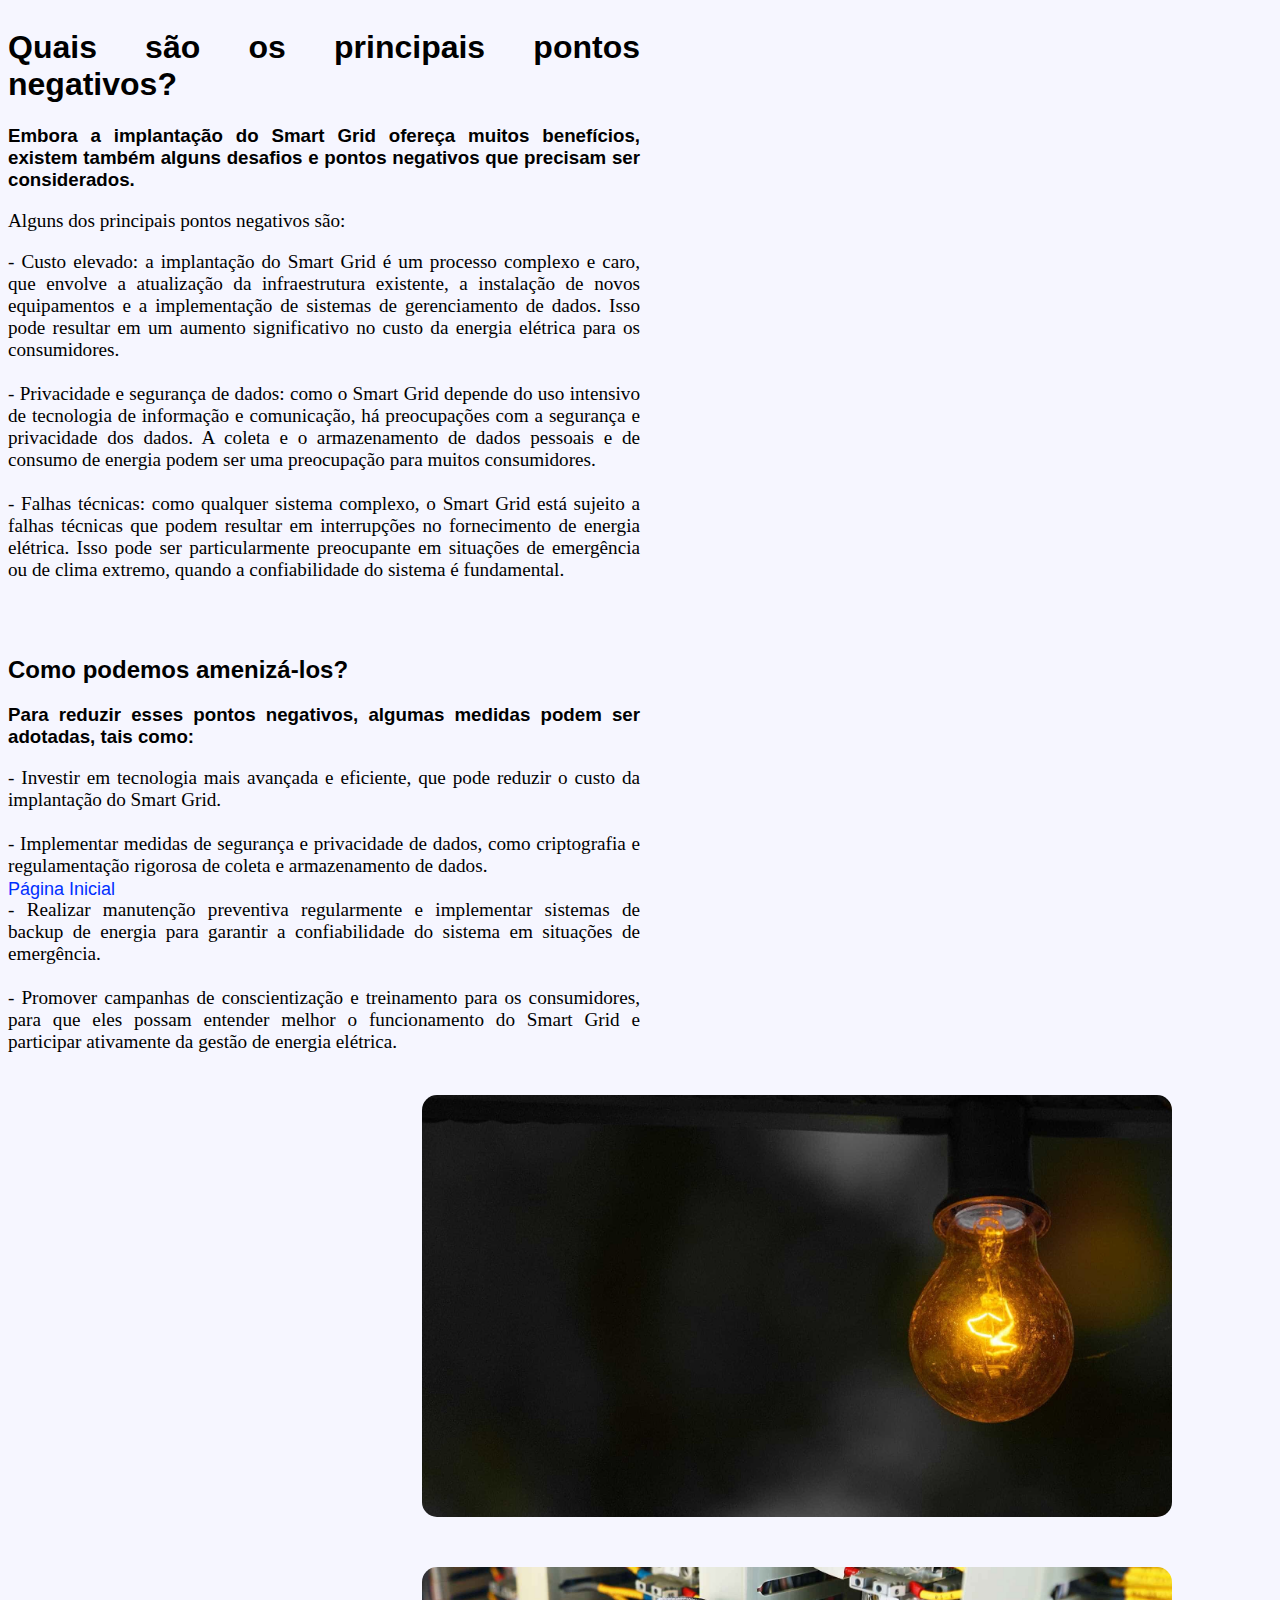
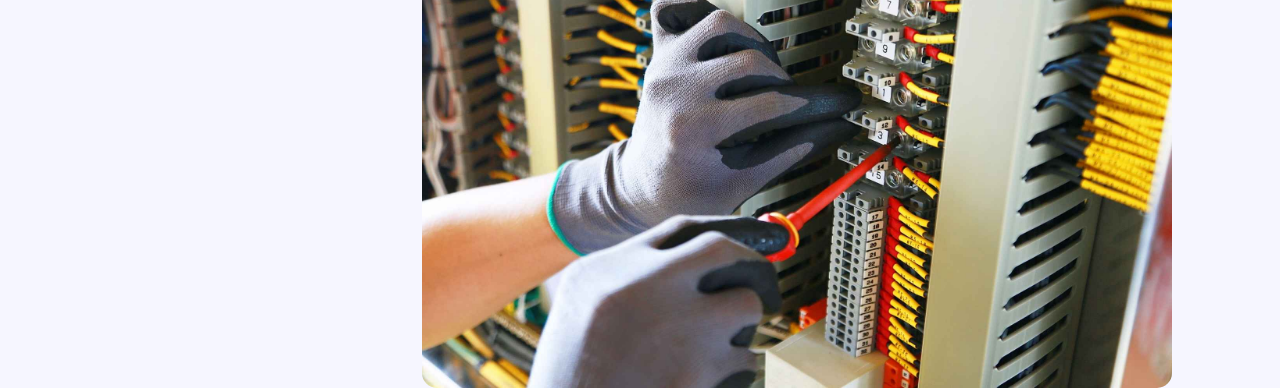
<file: Sprint-Frontend/pages/pontosnegativos.html>
<!DOCTYPE html>
<html lang="en">
<head>
    <meta charset="UTF-8">
    <meta http-equiv="X-UA-Compatible" content="IE=edge">
    <meta name="viewport" content="width=device-width, initial-scale=1.0">
    <title>Smartgrid - Pontos Negativos</title>
    <link rel="stylesheet" type="text/css" href="../style/style.css"/> 
</head>
<body>
   <div class="container">
      <h1>Quais são os principais pontos negativos?</h1>
         <h3>Embora a implantação do Smart Grid ofereça muitos benefícios, existem também alguns desafios e pontos negativos que precisam ser considerados.</h3>
            <p>Alguns dos principais pontos negativos são:</p>
            <p>- Custo elevado: a implantação do Smart Grid é um processo complexo e caro, que envolve a atualização da infraestrutura existente, a instalação de novos equipamentos e a implementação de sistemas de gerenciamento de dados. Isso pode resultar em um aumento significativo no custo da energia elétrica para os consumidores. <br><br>- Privacidade e segurança de dados: como o Smart Grid depende do uso intensivo de tecnologia de informação e comunicação, há preocupações com a segurança e privacidade dos dados. A coleta e o armazenamento de dados pessoais e de consumo de energia podem ser uma preocupação para muitos consumidores.<br><br>- Falhas técnicas: como qualquer sistema complexo, o Smart Grid está sujeito a falhas técnicas que podem resultar em interrupções no fornecimento de energia elétrica. Isso pode ser particularmente preocupante em situações de emergência ou de clima extremo, quando a confiabilidade do sistema é fundamental.</p> <br><br>
      <h2>Como podemos amenizá-los?</h2>
      <h3>Para reduzir esses pontos negativos, algumas medidas podem ser adotadas, tais como:</h3>
         <p>- Investir em tecnologia mais avançada e eficiente, que pode reduzir o custo da implantação do Smart Grid.<br><br>

            - Implementar medidas de segurança e privacidade de dados, como criptografia e regulamentação rigorosa de coleta e armazenamento de dados.<br><br>
            
            - Realizar manutenção preventiva regularmente e implementar sistemas de backup de energia para garantir a confiabilidade do sistema em situações de emergência.<br><br>
            
            - Promover campanhas de conscientização e treinamento para os consumidores, para que eles possam entender melhor o funcionamento do Smart Grid e participar ativamente da gestão de energia elétrica.<br><br>
         </p>
   </div>
   <img src="../imagens/falhaeletrica.jpg" id="falhaeletrica" alt="falha eletrica">
   <img src="../imagens/manutencao.jpg" id="manutencao" alt="manutencao">
  




<div id="paginainicial">
<a href="../index.html">Página Inicial</a>
</div>
</body>
</html>
</file>
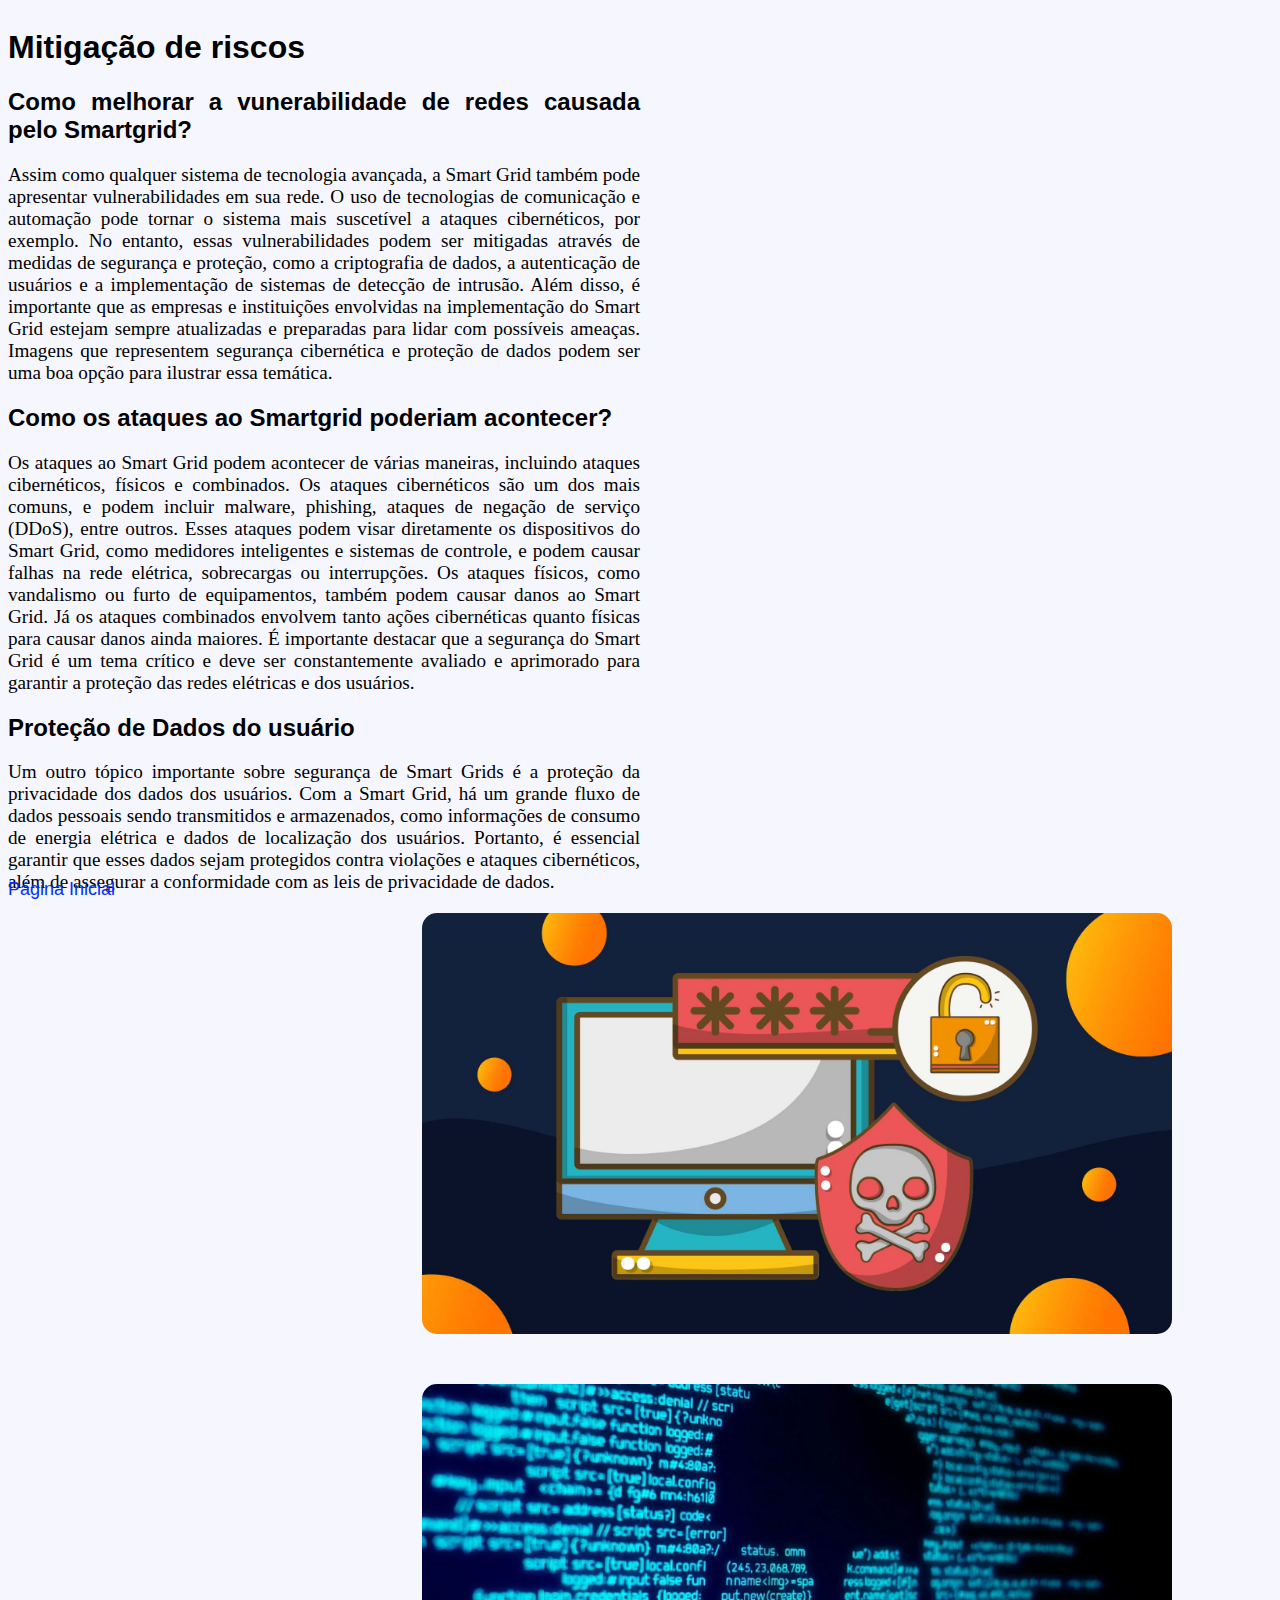
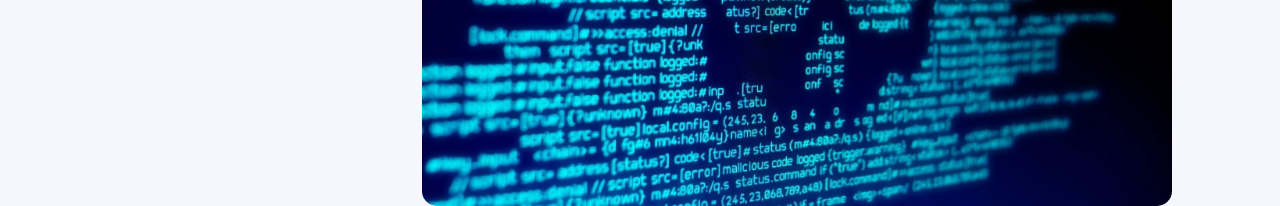
<file: Sprint-Frontend/pages/vunerabilidade.html>
<!DOCTYPE html>
<html lang="en">
<head>
    <meta charset="UTF-8">
    <meta http-equiv="X-UA-Compatible" content="IE=edge">
    <meta name="viewport" content="width=device-width, initial-scale=1.0">
    <title>Mitigação de Riscos</title>
    <link rel="stylesheet" type="text/css" href="../style/style.css"/> 
</head>
<body>
    <div class="container">
        <h1>Mitigação de riscos</h1>
            <h2>Como melhorar a vunerabilidade de redes causada pelo Smartgrid?</h2>
            <p>Assim como qualquer sistema de tecnologia avançada, a Smart Grid também pode apresentar vulnerabilidades em sua rede. O uso de tecnologias de comunicação e automação pode tornar o sistema mais suscetível a ataques cibernéticos, por exemplo. No entanto, essas vulnerabilidades podem ser mitigadas através de medidas de segurança e proteção, como a criptografia de dados, a autenticação de usuários e a implementação de sistemas de detecção de intrusão. Além disso, é importante que as empresas e instituições envolvidas na implementação do Smart Grid estejam sempre atualizadas e preparadas para lidar com possíveis ameaças. Imagens que representem segurança cibernética e proteção de dados podem ser uma boa opção para ilustrar essa temática.</p>
        <h2>Como os ataques ao Smartgrid poderiam acontecer?</h2>
        <p>Os ataques ao Smart Grid podem acontecer de várias maneiras, incluindo ataques cibernéticos, físicos e combinados. Os ataques cibernéticos são um dos mais comuns, e podem incluir malware, phishing, ataques de negação de serviço (DDoS), entre outros. Esses ataques podem visar diretamente os dispositivos do Smart Grid, como medidores inteligentes e sistemas de controle, e podem causar falhas na rede elétrica, sobrecargas ou interrupções. Os ataques físicos, como vandalismo ou furto de equipamentos, também podem causar danos ao Smart Grid. Já os ataques combinados envolvem tanto ações cibernéticas quanto físicas para causar danos ainda maiores. É importante destacar que a segurança do Smart Grid é um tema crítico e deve ser constantemente avaliado e aprimorado para garantir a proteção das redes elétricas e dos usuários.</p>
        <h2>Proteção de Dados do usuário</h2>
        <p>Um outro tópico importante sobre segurança de Smart Grids é a proteção da privacidade dos dados dos usuários. Com a Smart Grid, há um grande fluxo de dados pessoais sendo transmitidos e armazenados, como informações de consumo de energia elétrica e dados de localização dos usuários. Portanto, é essencial garantir que esses dados sejam protegidos contra violações e ataques cibernéticos, além de assegurar a conformidade com as leis de privacidade de dados.</p>
    </div>
    <div id="paginainicial">
        <a href="../index.html">Página Inicial</a>
    </div>

    <img src="../imagens/ataque.jpg" id="ataque" alt="ataque cibernetico">
    <img src="../imagens/ataque2.jpg" id="ataque2" alt="ataque cibernetico monitor">
</body>
</html>
</file>
<file: Sprint-Frontend-final/style/style.css>
body{
  background-color: rgb(245, 245, 255);
  text-align: justify;
  text-justify: inter-word;
}

p{
  font-family:'Times New Roman', Times, serif;
  font-size: larger;   
}

h1, h2, h3{
  font-family: sans-serif;
}

a{
  font-size: large;
  font-family: sans-serif;
  cursor: pointer;
  text-decoration: none;
  color: rgb(0, 47, 255);

}

.container{
  width: 50%;
  box-sizing: border-box;
  margin: 0;
  padding: 0;
  float: left;
  text-align: justify;
 
}

#corpo{
    width: 50%;
    
    font-family: sans-serif;
}

#titulo,#titulo2,#titulo3,#titulo4:hover{
    cursor: pointer;
    transition-duration: font-size 0.5s ease;
}

  #lampada, #placa{
    border-radius: 15px;
    width: 600px;
    margin-top: 50px;
  }

  #smartgrid, #crise, #smartgrid2{
    width: 800px;
    border-radius: 15px;  
    float: right;
    margin-right: 100px;
  
  }


  #smartgrid{
    margin-top: 100px;
  }

  #smartgrid2{
    margin-top: 100px;
    float: left;
    width: 600px;
    margin-bottom: 100px;
  }

  #energias{
    width: 700px;
    border-radius: 15px;  
    float: right;
    margin-right: 100px;
    margin-bottom: 1000px;

  }

  #crise{
    margin-top: 15%;
    width: 700px;
  }

  .texto-smartgrid{
    width: 50%;
  }

  form {
    max-width: 600px;
    margin: 0 auto;
    padding: 20px;
    background-color: #f5f5f5;
    border-radius: 10px;
    box-shadow: 0 0 10px rgba(0, 0, 0, 0.3);
    font-family: sans-serif;

    margin-left: 10%;
    
    
    
   
  }

  
  #paginainicial{
      position: fixed;
      bottom: 0;
      width: 100%;
      text-align: center;
      padding: 10px;
 
   
    z-index: 9999;
    
  }
</file>
<file: Sprint-Frontend/style/style.css>
body{
    background-color: rgb(246, 246, 255);
    text-align: justify;
    text-justify: inter-word;
  }
  
  p, tr, th{
    font-family:'Times New Roman', Times, serif;
    font-size: larger;   
  }
  
  h1, h2, h3, h4{
    font-family: sans-serif;
  }
  
  a{
    font-size: large;
    font-family: sans-serif;
    cursor: pointer;
    text-decoration: none;
    color: rgb(0, 47, 255);
  }

  li{
    font-size: 32px;
    list-style-type:none;
  }
  
  .container{
    width: 50%;
    box-sizing: border-box;
    margin: 0;
    padding: 0;
    float: left;
    text-align: justify;
   
  }
  #index, #gas, #falhaeletrica, #manutencao, #ataque, #ataque2{
    width: 600px;
    float: right;
    margin-right: 20%;
    border-radius: 15px;
  }

  #ataque{
    margin-bottom: 50px;
  }

 
  #gas{
    margin-top: 5%;

  }

  #fotocrise, #fotocausa, #smartgrid{
    
    float: right;
    width: 600px;
    border-radius: 15px;
    margin-bottom: 100%;
    padding:0;
    margin: 0;
    box-sizing: border-box;
  }

  #fotocrise, #fotocausa, #cidadeiluminada{
    margin-right: 100px;
  }

  #smartgrid, #smartgrid2, #cidadeiluminada, #redeeletrica, #falhaeletrica, #manutencao, #ataque, #ataque2{
    margin-right: 100px;
    margin-left: auto;
    width: 750px;
    border-radius: 15px;
    
  }


  #falhaeletrica{
    margin-bottom: 50px;
  }

  #cidadeiluminada{
    margin-top: 50px;
    float:right;
  }

  #smartgrid2, #redeeletrica{
    margin-left:115px;
    margin-top: 50px;
    border-radius: 15px;
  }

  #fotocausa{
    margin-top: 100px;
  }


  #solar, #hidraulica, #eolica, #biomassa{
    width: 300px;
    border-radius: 15px;
    margin-left: 75px;
  }

  td{
    padding: 20px;
    text-align: justify;
  }

  #paginainicial{
    position: absolute;
    margin-top: 10px;
    bottom: 0;
  
  }
</file>
